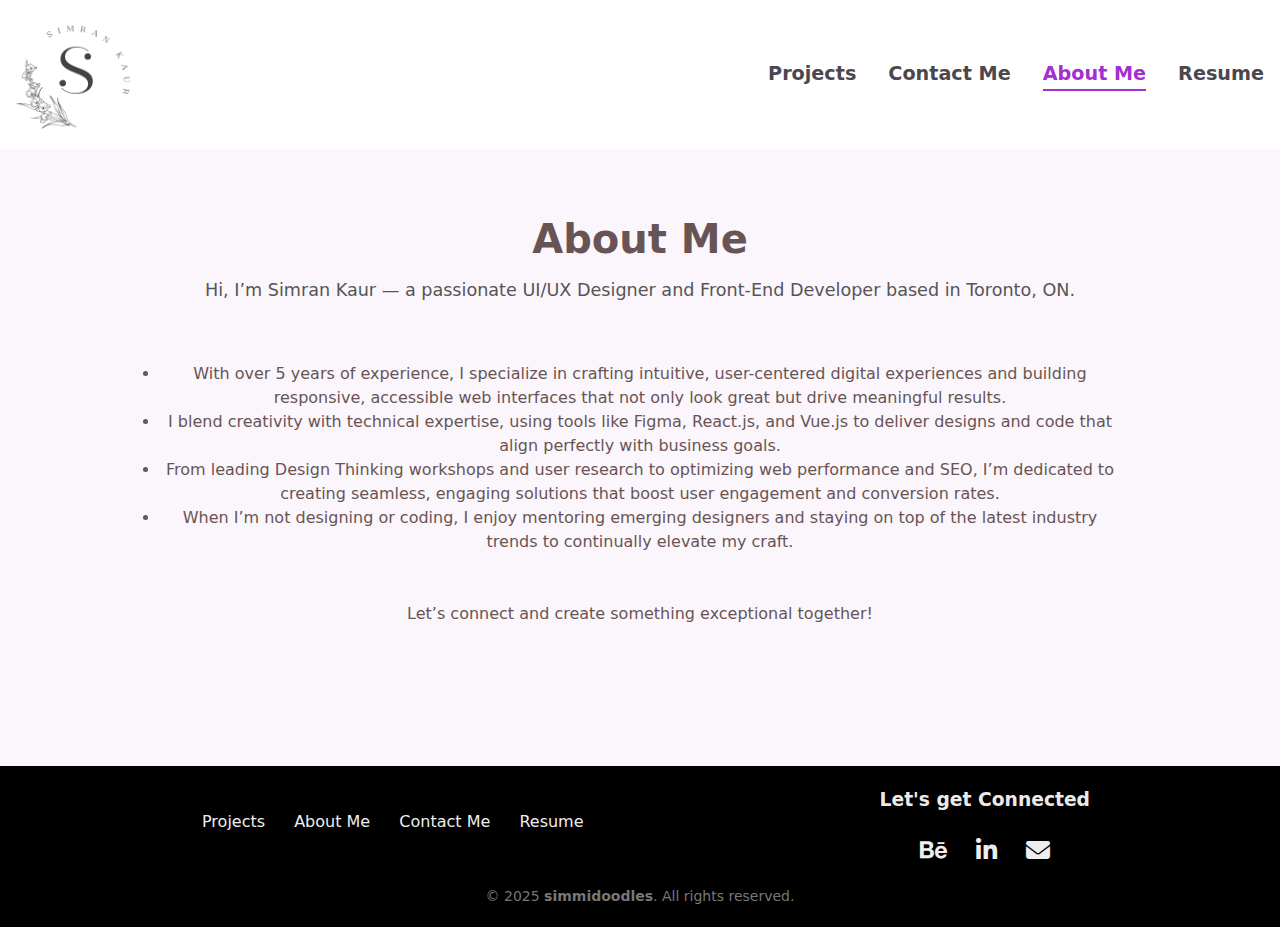
<file: aboutme.html>
<!DOCTYPE html>
<html lang="en">
<head>
  <meta charset="utf-8">
  <meta content="width=device-width, initial-scale=1.0" name="viewport">
  <title>simmidoodles</title>
  <meta name="description" content="">
  <meta name="keywords" content="">

  <!-- Favicons -->
  <link href="assets/img/favicon.svg" rel="icon">
  <link href="assets/img/apple-touch-icon.png" rel="apple-touch-icon">

  <!-- Fonts -->
  <link href="https://fonts.googleapis.com" rel="preconnect">
  <link href="https://fonts.gstatic.com" rel="preconnect" crossorigin>
  <link href="https://fonts.googleapis.com/css2?family=Open+Sans:ital,wght@0,300;0,400;0,500;0,600;0,700;0,800;1,300;1,400;1,500;1,600;1,700;1,800&family=Marcellus:wght@400&display=swap" rel="stylesheet">

<!-- Main CSS File -->
  <link href="styles.css" rel="stylesheet">
<link
  rel="stylesheet"
  href="https://cdnjs.cloudflare.com/ajax/libs/font-awesome/6.4.0/css/all.min.css"/>

  
    <!-- SVG Favicon -->
      <link rel="icon" href="logo.png" type="image/png">

</head>
<body>

  <nav>

    

  <!-- <div class="logo">Simran Kaur</div>  -->
  <a href="index.html">
    <img src="imgs/logo.png" alt="logo" width="120">
  </a>

  <button class="nav-toggle" aria-label="Toggle menu">☰</button>

  <ul class="nav-links">
    <li class="dropdown">
      <a href="index.html#project-cards-grid" class="dropdown-toggle" aria-haspopup="true" aria-expanded="false">
        Projects
      </a>
      <ul class="dropdown-content">
        <li><a href="#project1">AAA Enviromental Services.</a></li>
        <li><a href="#project2">BiteBook.</a></li>
        <li><a href="#project3">Chatham Towing.</a></li>
        <li><a href="#project4">Buyerfolio.</a></li>
        <li><a href="#project5">Clark Towing.</a></li>
        <li><a href="#project5">Logo Designs.</a></li>
      </ul>
    </li>
    <li><a href="contactme.html">Contact Me</a></li>
    <li><a href="aboutme.html" class="active">About Me</a></li>
    
    
    <li><a href="Resume-Simran Kaur.pdf" target="_blank">Resume</a></li>
  </ul>
</nav>
<main class="contact-section">
    <h1>About Me</h1>
    
    <p>Hi, I’m Simran Kaur — a passionate UI/UX Designer and Front-End Developer based in Toronto, ON. 
      <br><br><li>With over 5 years of experience, I specialize in crafting intuitive, user-centered digital experiences and building responsive, 
      accessible web interfaces that not only look great but drive meaningful results.</li>

     <li>I blend creativity with technical expertise, using tools like Figma, React.js, and Vue.js 
      to deliver designs and code that align perfectly with business goals. </li>

      <li>From leading Design Thinking workshops and user research to optimizing web performance and SEO, 
      I’m dedicated to creating seamless, engaging solutions that boost user engagement and conversion rates.</li>
     
      <li>When I’m not designing or coding, I enjoy mentoring emerging designers and staying on top of the latest industry trends to 
      continually elevate my craft. </li>
      <br> <br>Let’s connect and create something exceptional together!</p>
</main>

<br><br>
<!--Footer-->

<footer class="footer">
  <div class="footer-container">
    <div class="footer-links">
      <br> 
      <a href="index.html#projects">Projects</a>
      <a href="aboutme.html">About Me</a>
      <a href="#contact">Contact Me</a>
      <a href="Resume-Simran Kaur.pdf" target="_blank">Resume</a>
    </div>
    <div class="footer-social">
      <h3>Let's get Connected</h3>
      <br>
      <a href="https://www.behance.net/simrankaur92" target="_blank" aria-label="Behance">
        <i class="fab fa-behance"></i>
      </a>
      <a href="https://www.linkedin.com/in/simran-kaur04/" target="_blank" aria-label="LinkedIn">
        <i class="fab fa-linkedin-in"></i>
      </a>
      <a href="mailto:simranpreet094@gmail.com" aria-label="Email">
        <i class="fas fa-envelope"></i>
      </a>
    </div>
  </div>
  <p class="footer-copy">© 2025 <strong>simmidoodles</strong>. All rights reserved.</p>
</footer>


<!-- backToTop -->

    <button id="backToTop" title="Go to top">↑</button>

  <script src="script.js"></script>
</body>
</html>
</file>
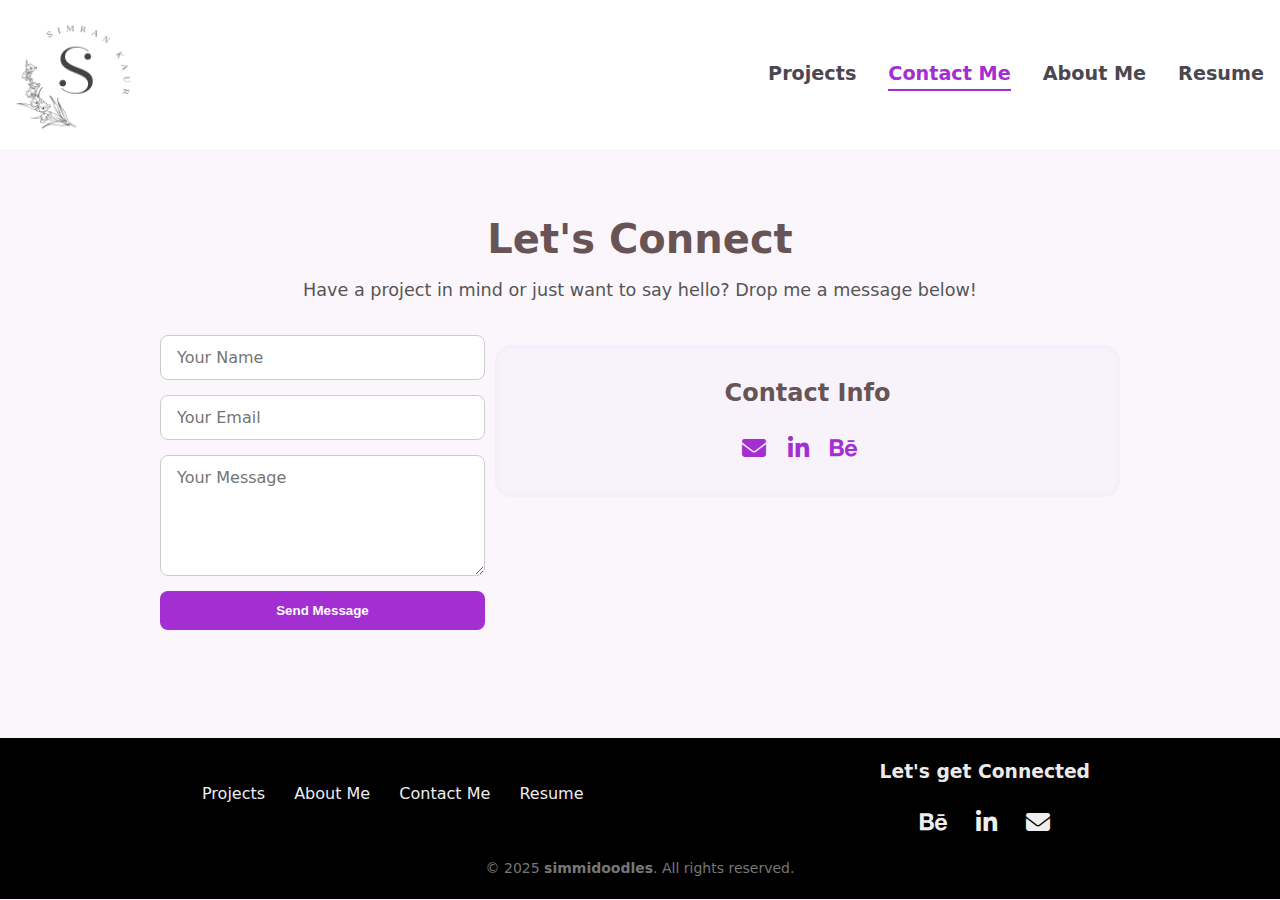
<file: contactme.html>
<!DOCTYPE html>
<html lang="en">
<head>
  <meta charset="utf-8">
  <meta content="width=device-width, initial-scale=1.0" name="viewport">
  <title>simmidoodles</title>
  <meta name="description" content="">
  <meta name="keywords" content="">

  <!-- Favicons -->
  <link href="assets/img/favicon.svg" rel="icon">
  <link href="assets/img/apple-touch-icon.png" rel="apple-touch-icon">

  <!-- Fonts -->
  <link href="https://fonts.googleapis.com" rel="preconnect">
  <link href="https://fonts.gstatic.com" rel="preconnect" crossorigin>
  <link href="https://fonts.googleapis.com/css2?family=Open+Sans:ital,wght@0,300;0,400;0,500;0,600;0,700;0,800;1,300;1,400;1,500;1,600;1,700;1,800&family=Marcellus:wght@400&display=swap" rel="stylesheet">

<!-- Main CSS File -->
  <link href="styles.css" rel="stylesheet">
<link
  rel="stylesheet"
  href="https://cdnjs.cloudflare.com/ajax/libs/font-awesome/6.4.0/css/all.min.css"/>

  
    <!-- SVG Favicon -->
      <link rel="icon" href="logo.png" type="image/png">

</head>
<body>

  <nav>

    

  <!-- <div class="logo">Simran Kaur</div>  -->
  <a href="index.html">
    <img src="imgs/logo.png" alt="logo" width="120">
  </a>

  <button class="nav-toggle" aria-label="Toggle menu">☰</button>

  <ul class="nav-links">
    <li class="dropdown">
      <a href="index.html#project-cards-grid" class="dropdown-toggle" aria-haspopup="true" aria-expanded="false">
        Projects
      </a>
      <ul class="dropdown-content">
        <li><a href="project-aaa.html">AAA Enviromental Services.</a></li>
        <li><a href="#project2">BiteBook.</a></li>
        <li><a href="#project3">Chatham Towing.</a></li>
        <li><a href="#project4">Buyerfolio.</a></li>
        <li><a href="#project5">Clark Towing.</a></li>
        <li><a href="#project5">Logo Designs.</a></li>
      </ul>
    </li>
    <li><a href="contactme.html" class="active">Contact Me</a></li>
    <li><a href="aboutme.html">About Me</a></li>
    
    <li><a href="Resume-Simran Kaur.pdf" target="_blank">Resume</a></li>
  </ul>
</nav>

  <main class="contact-section">
    <h1>Let's Connect</h1>
    <p>Have a project in mind or just want to say hello? Drop me a message below!</p>
   

    <div class="contact-container">
      <form class="contact-form" action="mailto:simranpreet094@gmail.com" method="POST" enctype="text/plain">
        <input type="text" name="name" placeholder="Your Name" required>
        <input type="email" name="email" placeholder="Your Email" required>
        <textarea name="message" rows="5" placeholder="Your Message" required></textarea>
        <button type="submit">Send Message</button>
      </form>


  <div class="contact-info-box">
  <h2>Contact Info</h2>

  <div class="social-icons">
    <a href="mailto:simranpreet094@gmail.com" aria-label="Email">
      <i class="fas fa-envelope"></i>
    </a>
    <a href="https://www.linkedin.com/in/simran-kaur04/" target="_blank" aria-label="LinkedIn">
      <i class="fab fa-linkedin-in"></i>
    </a>
    <a href="https://www.behance.net/simrankaur92" target="_blank" aria-label="Behance">
      <i class="fab fa-behance"></i>
    </a>
  </div>
</div>


    </div>
  </main>
<br><br>
  <!--Footer-->

<footer class="footer">
  <div class="footer-container">
    <div class="footer-links">
      <br> 
      <a href="projects.html">Projects</a>
      <a href="aboutme.html">About Me</a>
      <a href="contactme.html">Contact Me</a>
      <a href="Resume-Simran Kaur.pdf" target="_blank">Resume</a>
    </div>
    <div class="footer-social">
      <h3>Let's get Connected</h3>
      <br>
      <a href="https://www.behance.net/simrankaur92" target="_blank" aria-label="Behance">
        <i class="fab fa-behance"></i>
      </a>
      <a href="https://www.linkedin.com/in/simran-kaur04/" target="_blank" aria-label="LinkedIn">
        <i class="fab fa-linkedin-in"></i>
      </a>
      <a href="mailto:simranpreet094@gmail.com" aria-label="Email">
        <i class="fas fa-envelope"></i>
      </a>
    </div>
  </div>
  <p class="footer-copy">© 2025 <strong>simmidoodles</strong>. All rights reserved.</p>
</footer>


<!-- backToTop -->

    <button id="backToTop" title="Go to top">↑</button>

  <script src="script.js"></script>
</body>
</html>
</file>
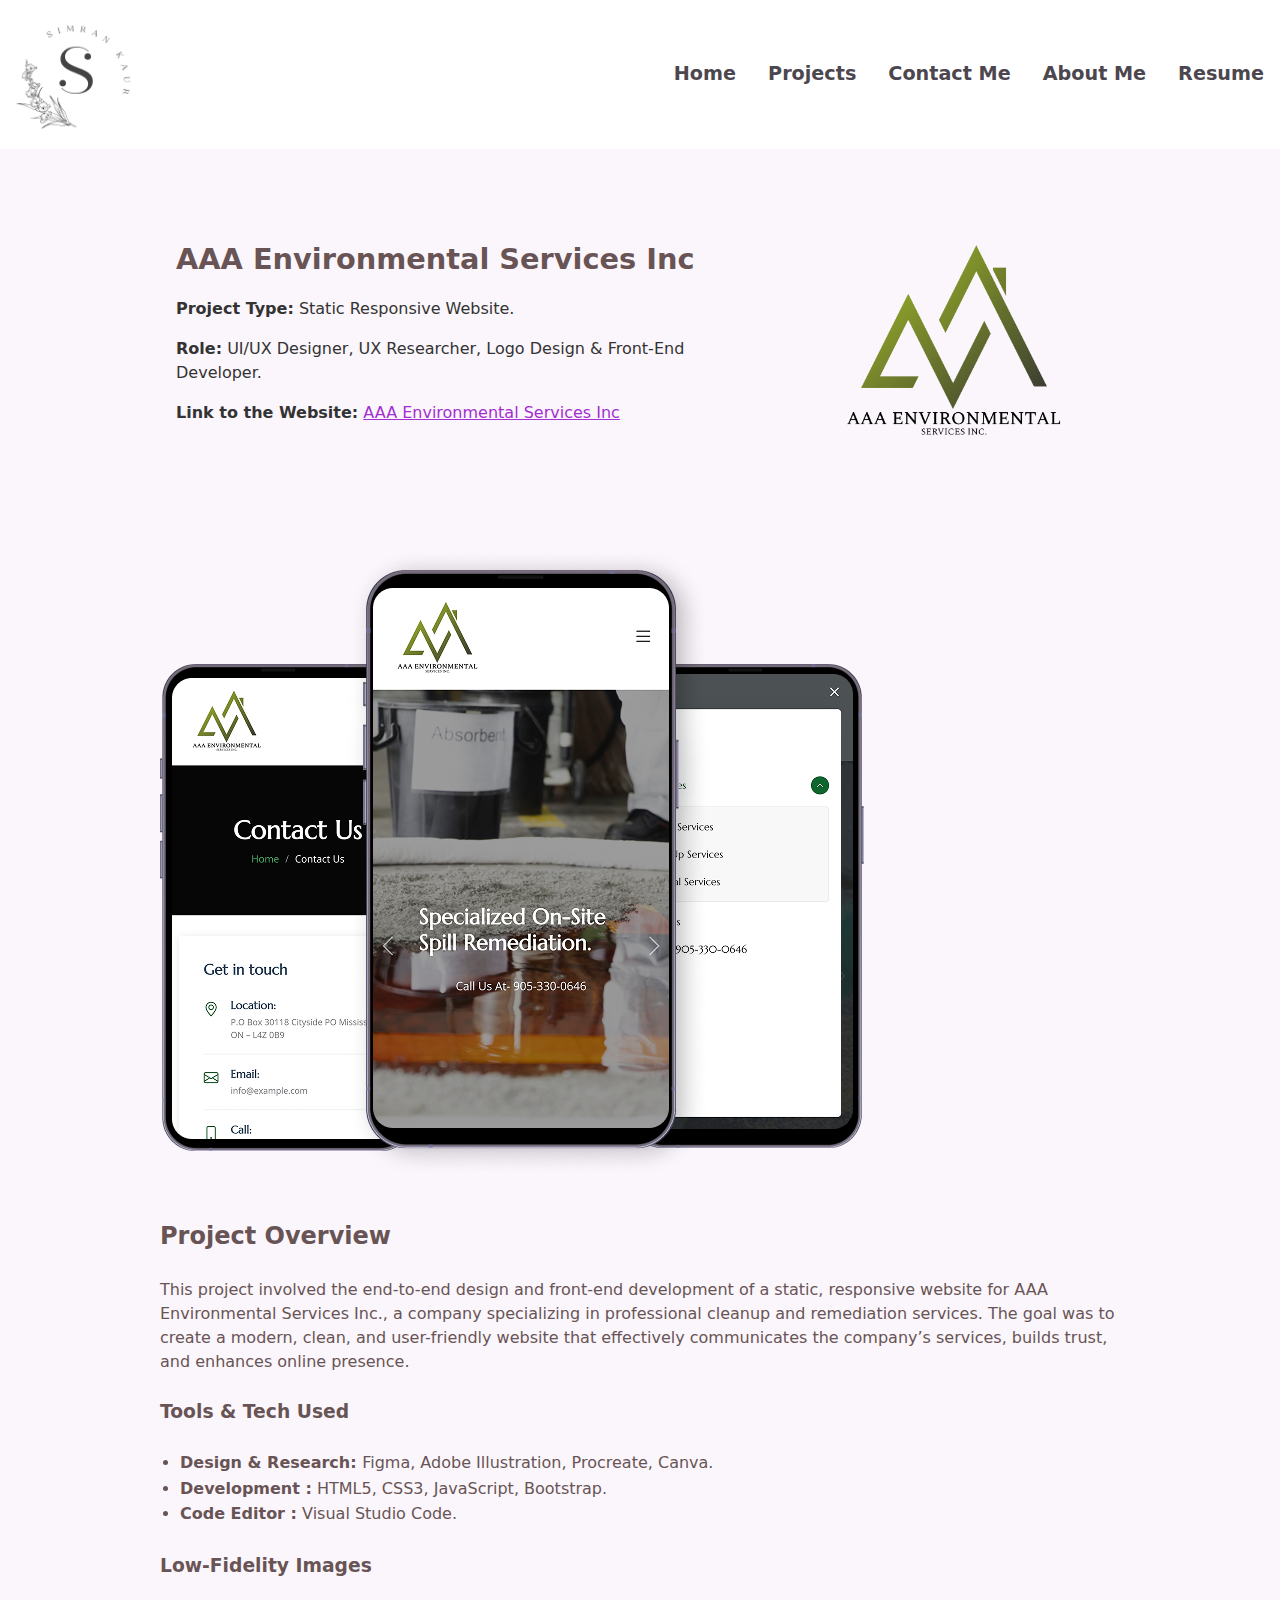
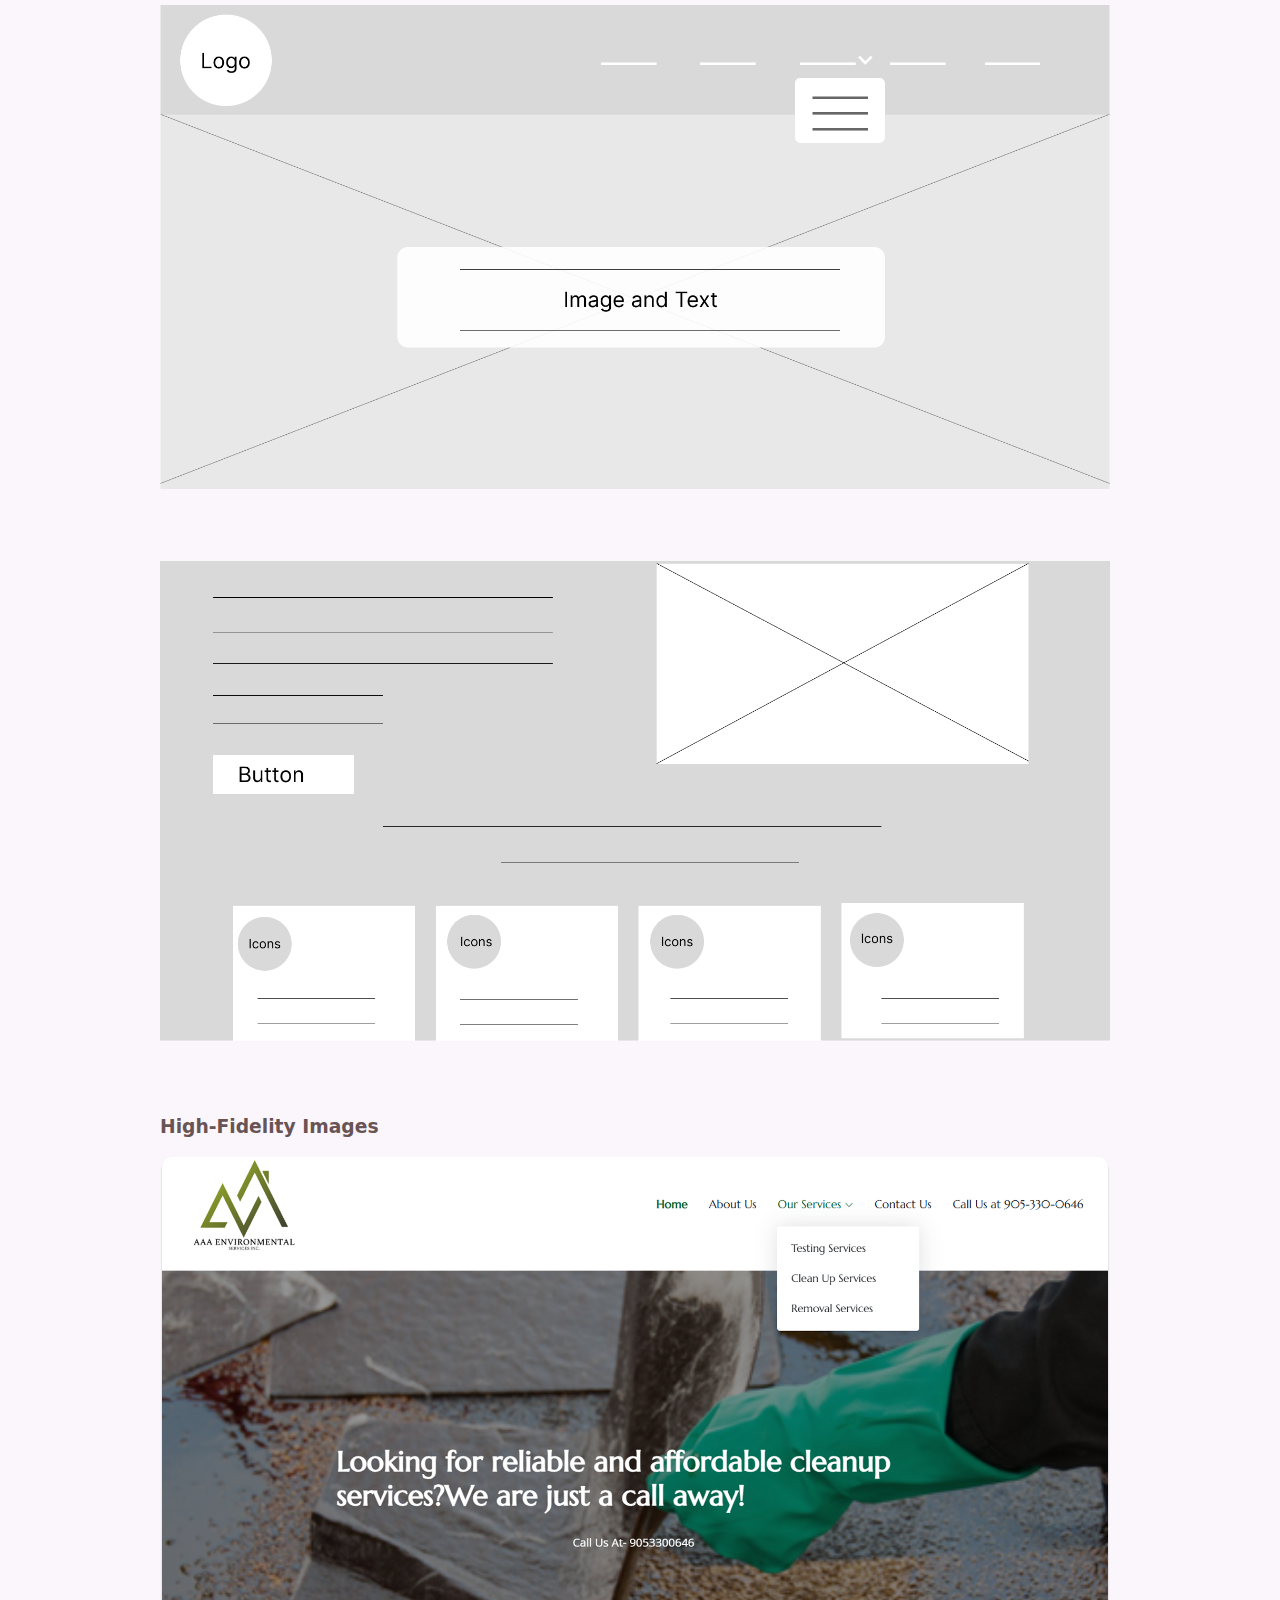
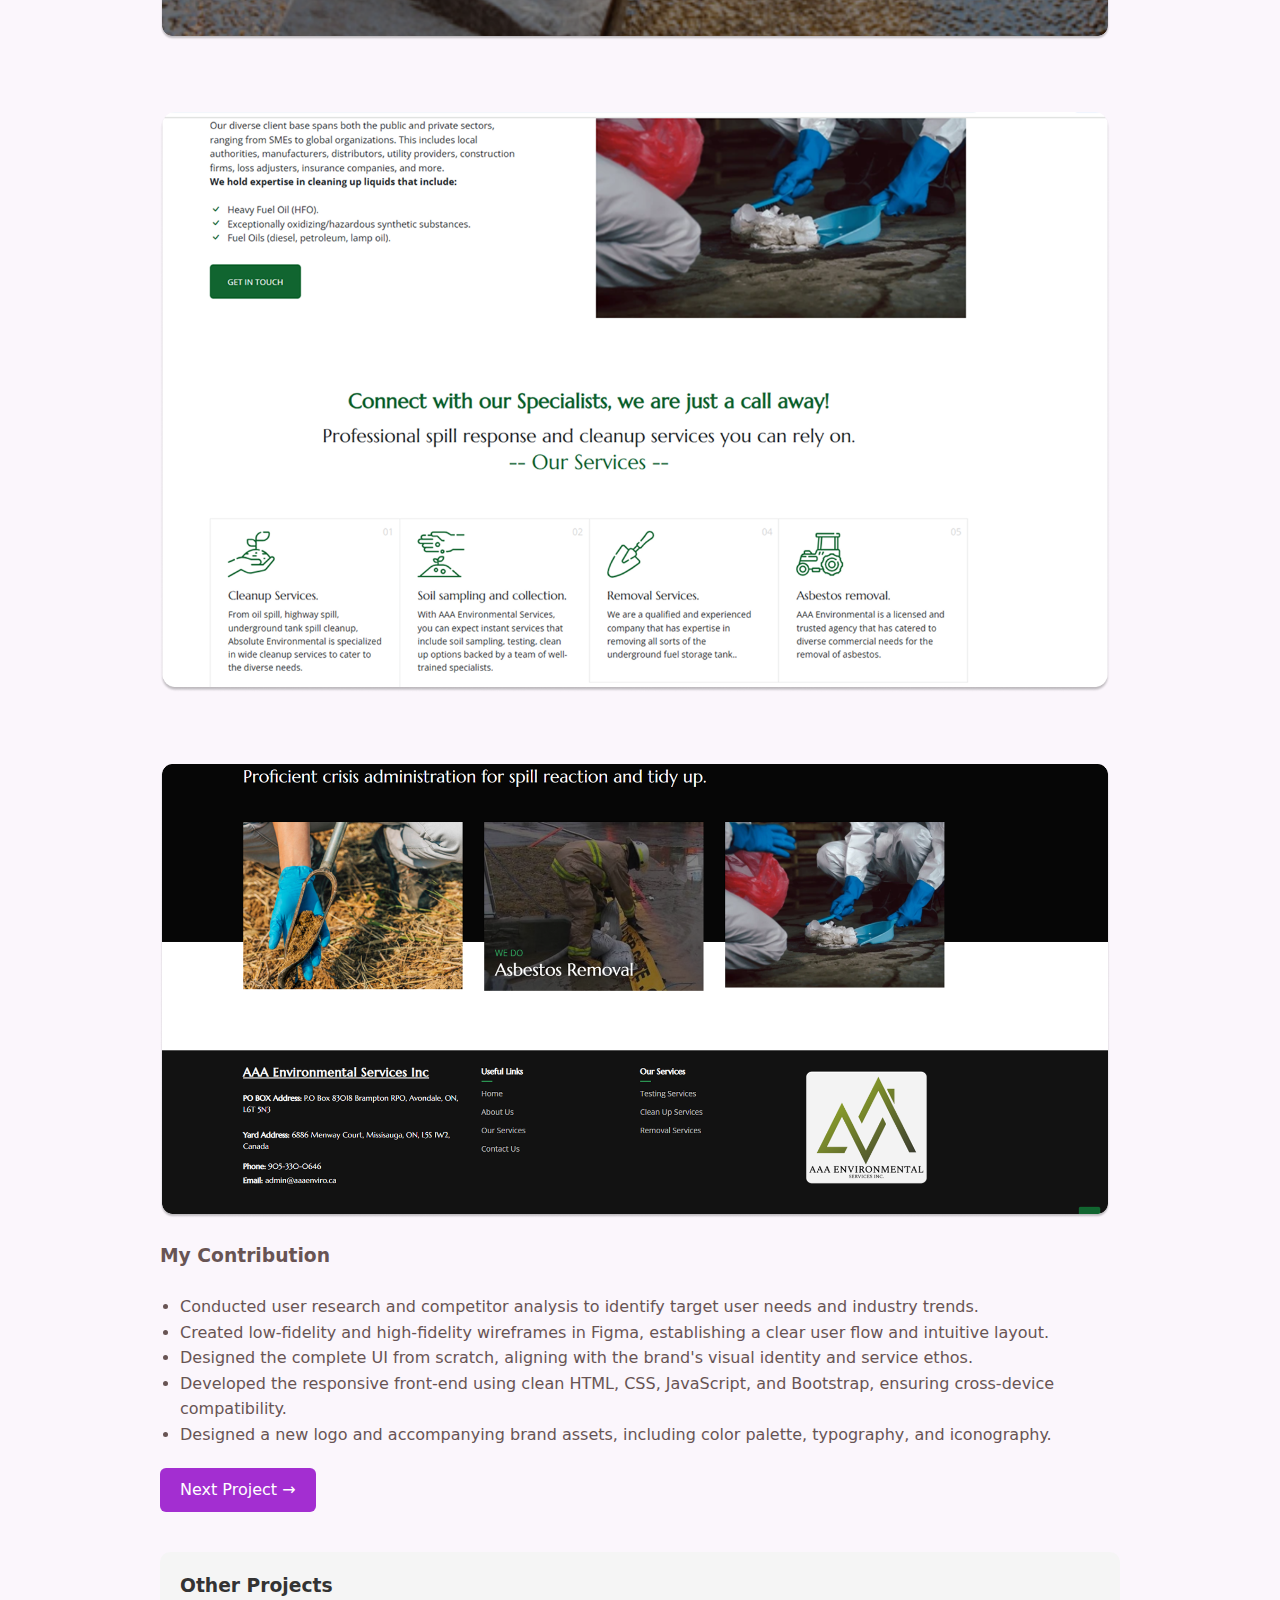
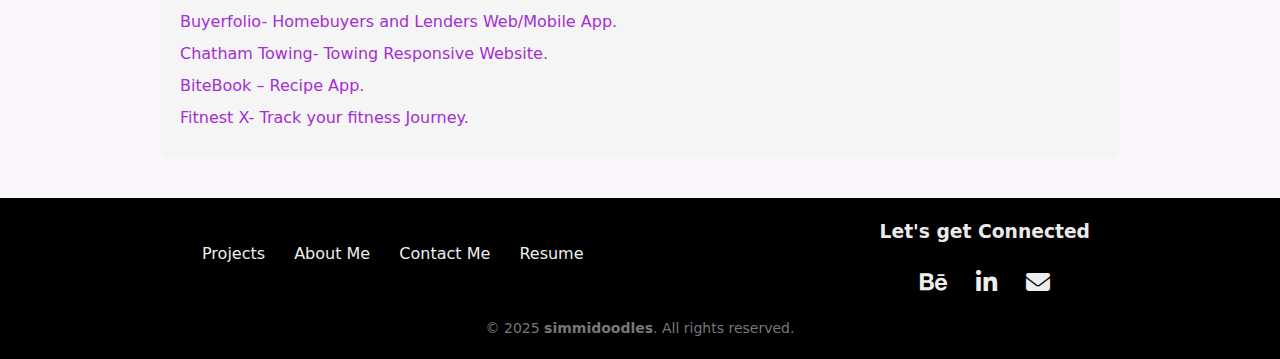
<file: project-aaa.html>
<!DOCTYPE html>
<html lang="en">
<head>
  <meta charset="utf-8">
  <meta content="width=device-width, initial-scale=1.0" name="viewport">
  <title>simmidoodles</title>
  <meta name="description" content="">
  <meta name="keywords" content="">

  <!-- Favicons -->
  <link href="assets/img/favicon.svg" rel="icon">
  <link href="assets/img/apple-touch-icon.png" rel="apple-touch-icon">

  <!-- Fonts -->
  <link href="https://fonts.googleapis.com" rel="preconnect">
  <link href="https://fonts.gstatic.com" rel="preconnect" crossorigin>
  <link href="https://fonts.googleapis.com/css2?family=Open+Sans:ital,wght@0,300;0,400;0,500;0,600;0,700;0,800;1,300;1,400;1,500;1,600;1,700;1,800&family=Marcellus:wght@400&display=swap" rel="stylesheet">

<!-- Main CSS File -->
  <link href="styles.css" rel="stylesheet">
<link
  rel="stylesheet"
  href="https://cdnjs.cloudflare.com/ajax/libs/font-awesome/6.4.0/css/all.min.css"/>

  
    <!-- SVG Favicon -->
      <link rel="icon" href="imgs/logo.png" type="image/png">

</head>
<body>

  <nav>
    <a href="index.html"><img src="imgs/logo.png" alt="Logo" width="120"></a>
    <ul class="nav-links">
      <li><a href="index.html">Home</a></li>
    <li class="dropdown">
      <a href="#projects" class="dropdown-toggle" aria-haspopup="true" aria-expanded="false" > Projects</a>
      <ul class="dropdown-content">
        <li><a href="project-aaa.html">AAA Enviromental Services.</a></li>
        <li><a href="project-buyerfolio.html">Buyerfolio.</a></li>
        <li><a href="project-chathamtowing.html">Chatham Towing.</a></li>
        <li><a href="project-bitebook.html">Bitebook.</a></li>
        <li><a href="#project5">Fitnest X.</a></li>
      </ul>
    </li>
    <li><a href="contactme.html">Contact Me</a></li>
    <li><a href="aboutme.html">About Me</a></li>
    
    <li><a href="Resume-Simran Kaur.pdf" target="_blank">Resume</a></li>
  </ul>
</nav>
  </nav>
  

  <main class="project-detail-page">
    <section class="project-detail">
  <div class="project-content">
    <div class="project-text">
      <h2>AAA Environmental Services Inc</h2>
      <p><strong>Project Type:</strong> Static Responsive Website.</p>
      <p><strong>Role:</strong> UI/UX Designer, UX Researcher, Logo Design & Front-End Developer.</p>
      <p><strong>Link to the Website:</strong>
        <a href="https://itutfs.github.io/aaaenviromentalservicesinc/" target="_blank">AAA Environmental Services Inc</a>
      </p>
    </div>
    <div class="project-logo">
      <img src="imgs/aaa logo.png" alt="AAA Logo" />
    </div>
  </div>
</section>

      <section class="project-gallery">
        <img src="imgs/aaa mobile mockup2.png" align="center" alt="AAA Screenshot 1">
    
      </section>
    
      <section class="project-description">
      <h2>Project Overview</h2> <br>
      <p>This project involved the end-to-end design and front-end development of a static, responsive website for AAA Environmental Services Inc., a company specializing in professional cleanup and remediation services. 
        The goal was to create a modern, clean, and user-friendly website that effectively communicates the company’s services, builds trust, and enhances online presence.</p>
<br>
      <h3>Tools & Tech Used</h3><br>
      <ul>
        <li><strong>Design & Research: </strong> Figma, Adobe Illustration, Procreate, Canva.</li>
        <li><strong>Development :</strong> HTML5, CSS3, JavaScript, Bootstrap.</li>
        <li><strong>Code Editor :</strong> Visual Studio Code.</li><br>
      </ul>
      
      <h3>Low-Fidelity Images</h3><br>

      <img src="imgs/aaa lofi.png" align="center" width="950px" alt="AAA Screenshot 1"> <br><br><br>
        <img src="imgs/aaa lofi2.png" align="center" width="950px" alt="AAA Screenshot 1"> <br><br><br>

      <h3>High-Fidelity Images</h3>
       <section class="project-gallery">
        <img src="imgs/aaaenviro.png" align="center" width="950px" alt="AAA Screenshot 1"><br><br><br>
        <img src="imgs/aaaenviro2.png" align="center" width="950px" alt="AAA Screenshot 2"><br><br><br>
        <img src="imgs/aaaenviro3.png" align="center" width="950px" alt="AAA Screenshot 3">
    
      </section> <br>
   
      <h3>My Contribution</h3><br>
      <ul>
        <li>Conducted user research and competitor analysis to identify target user needs and industry trends.</li>
        <li>Created low-fidelity and high-fidelity wireframes in Figma, establishing a clear user flow and intuitive layout.</li>
        <li>Designed the complete UI from scratch, aligning with the brand's visual identity and service ethos.</li>
        <li>Developed the responsive front-end using clean HTML, CSS, JavaScript, and Bootstrap, ensuring cross-device compatibility.</li>
        <li>Designed a new logo and accompanying brand assets, including color palette, typography, and iconography.</li>
      </ul>

      <a href="project-buyerfolio.html" class="next-project-btn">Next Project →</a>
    </section>

    <aside class="project-overview">
      <h3>Other Projects</h3>
      <ul class="other-projects">
        
         <li><a href="project-buyerfolio.html">Buyerfolio- Homebuyers and Lenders Web/Mobile App.</a></li>
         <li><a href="project-chathamtowing.html">Chatham Towing- Towing Responsive Website.</a></li>
        <li><a href="project-bitebook.html">BiteBook – Recipe App.</a></li>
        <li><a href="project-fitnestx.html">Fitnest X- Track your fitness Journey.</a></li> 
        
      </ul>
    </aside>
  </main>

<!--Footer-->

<footer class="footer">
  <div class="footer-container">
    <div class="footer-links">
      <br> 
      <a href="#projects">Projects</a>
      <a href="#about">About Me</a>
      <a href="#contact">Contact Me</a>
      <a href="Resume-Simran Kaur.pdf" target="_blank">Resume</a>
    </div>
    <div class="footer-social">
      <h3>Let's get Connected</h3>
      <br>
      <a href="https://www.behance.net/simrankaur92" target="_blank" aria-label="Behance">
        <i class="fab fa-behance"></i>
      </a>
      <a href="https://www.linkedin.com/in/simran-kaur04/" target="_blank" aria-label="LinkedIn">
        <i class="fab fa-linkedin-in"></i>
      </a>
      <a href="mailto:simranpreet094@gmail.com" aria-label="Email">
        <i class="fas fa-envelope"></i>
      </a>
    </div>
  </div>
  <p class="footer-copy">© 2025 <strong>simmidoodles</strong>. All rights reserved.</p>
</footer>


<!-- backToTop -->

    <button id="backToTop" title="Go to top">↑</button>

  <script src="script.js"></script>
</body>
</html>

</body>
</html>
</file>
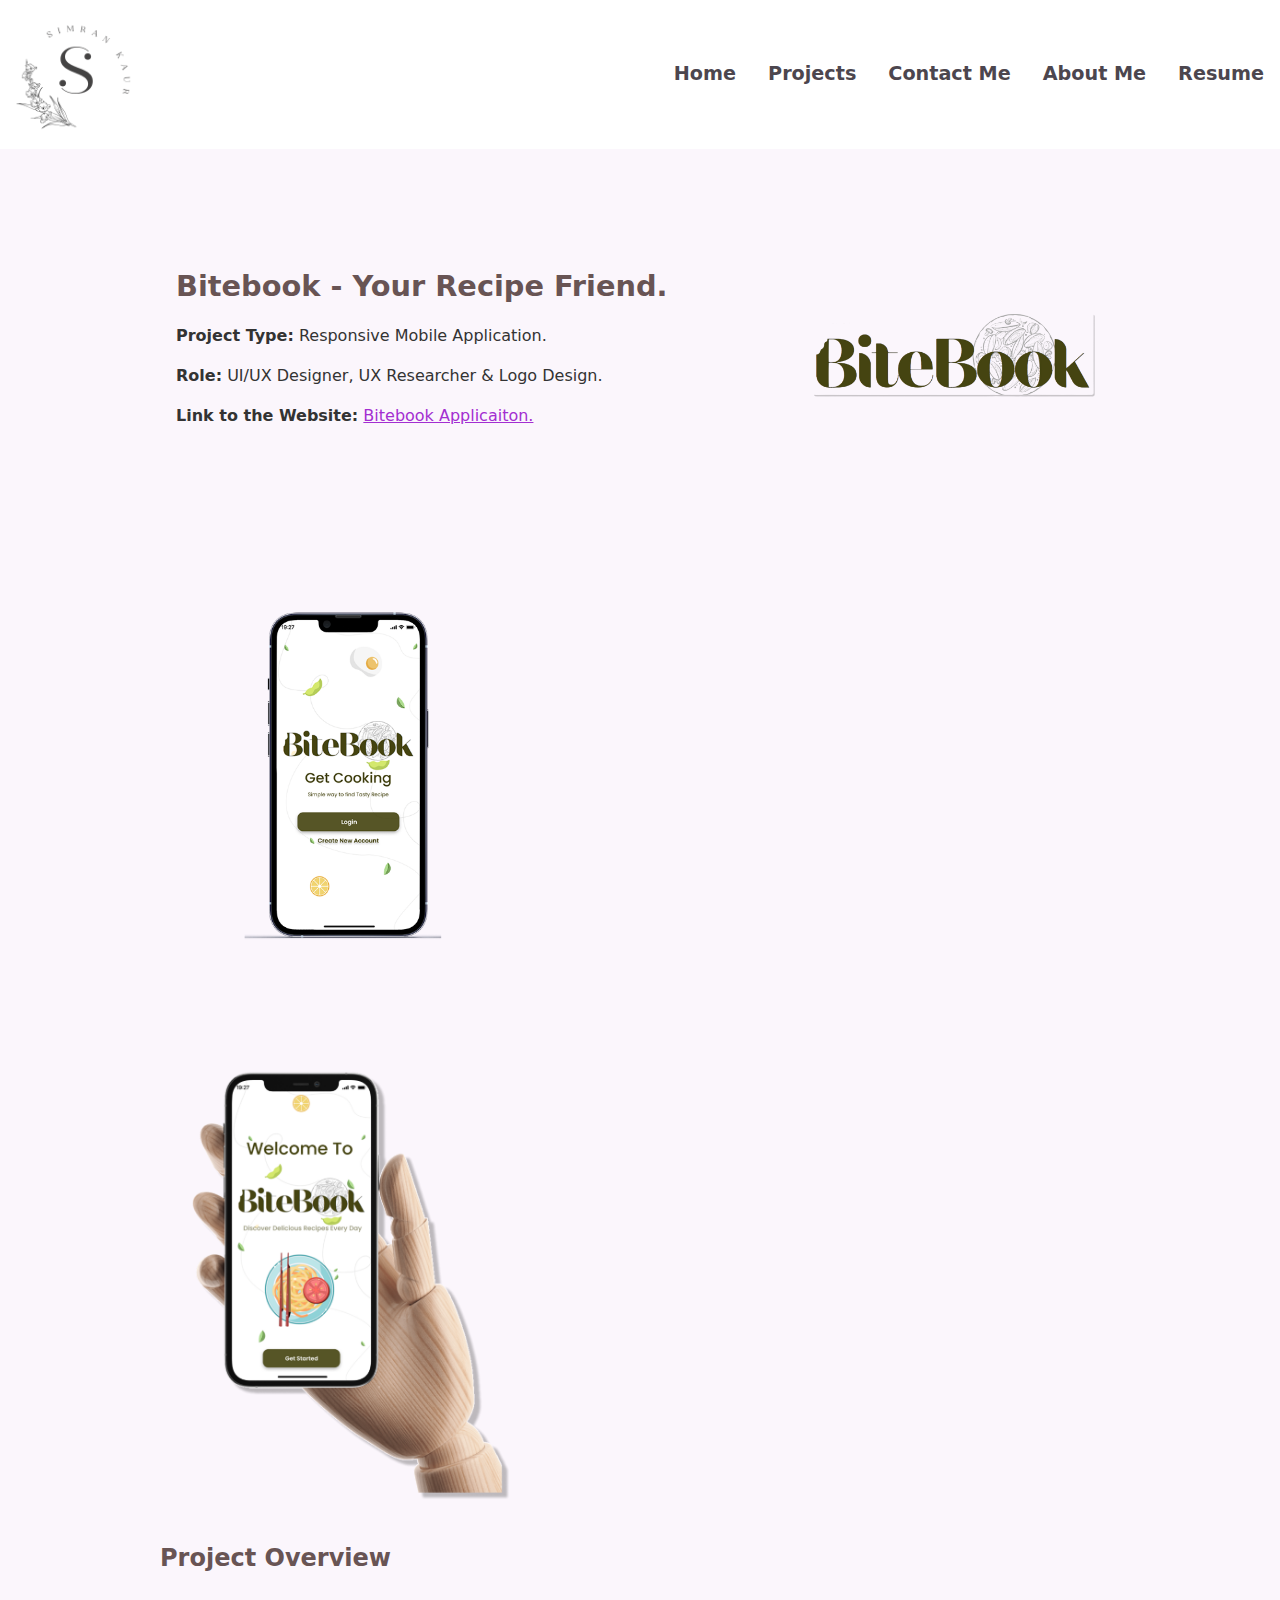
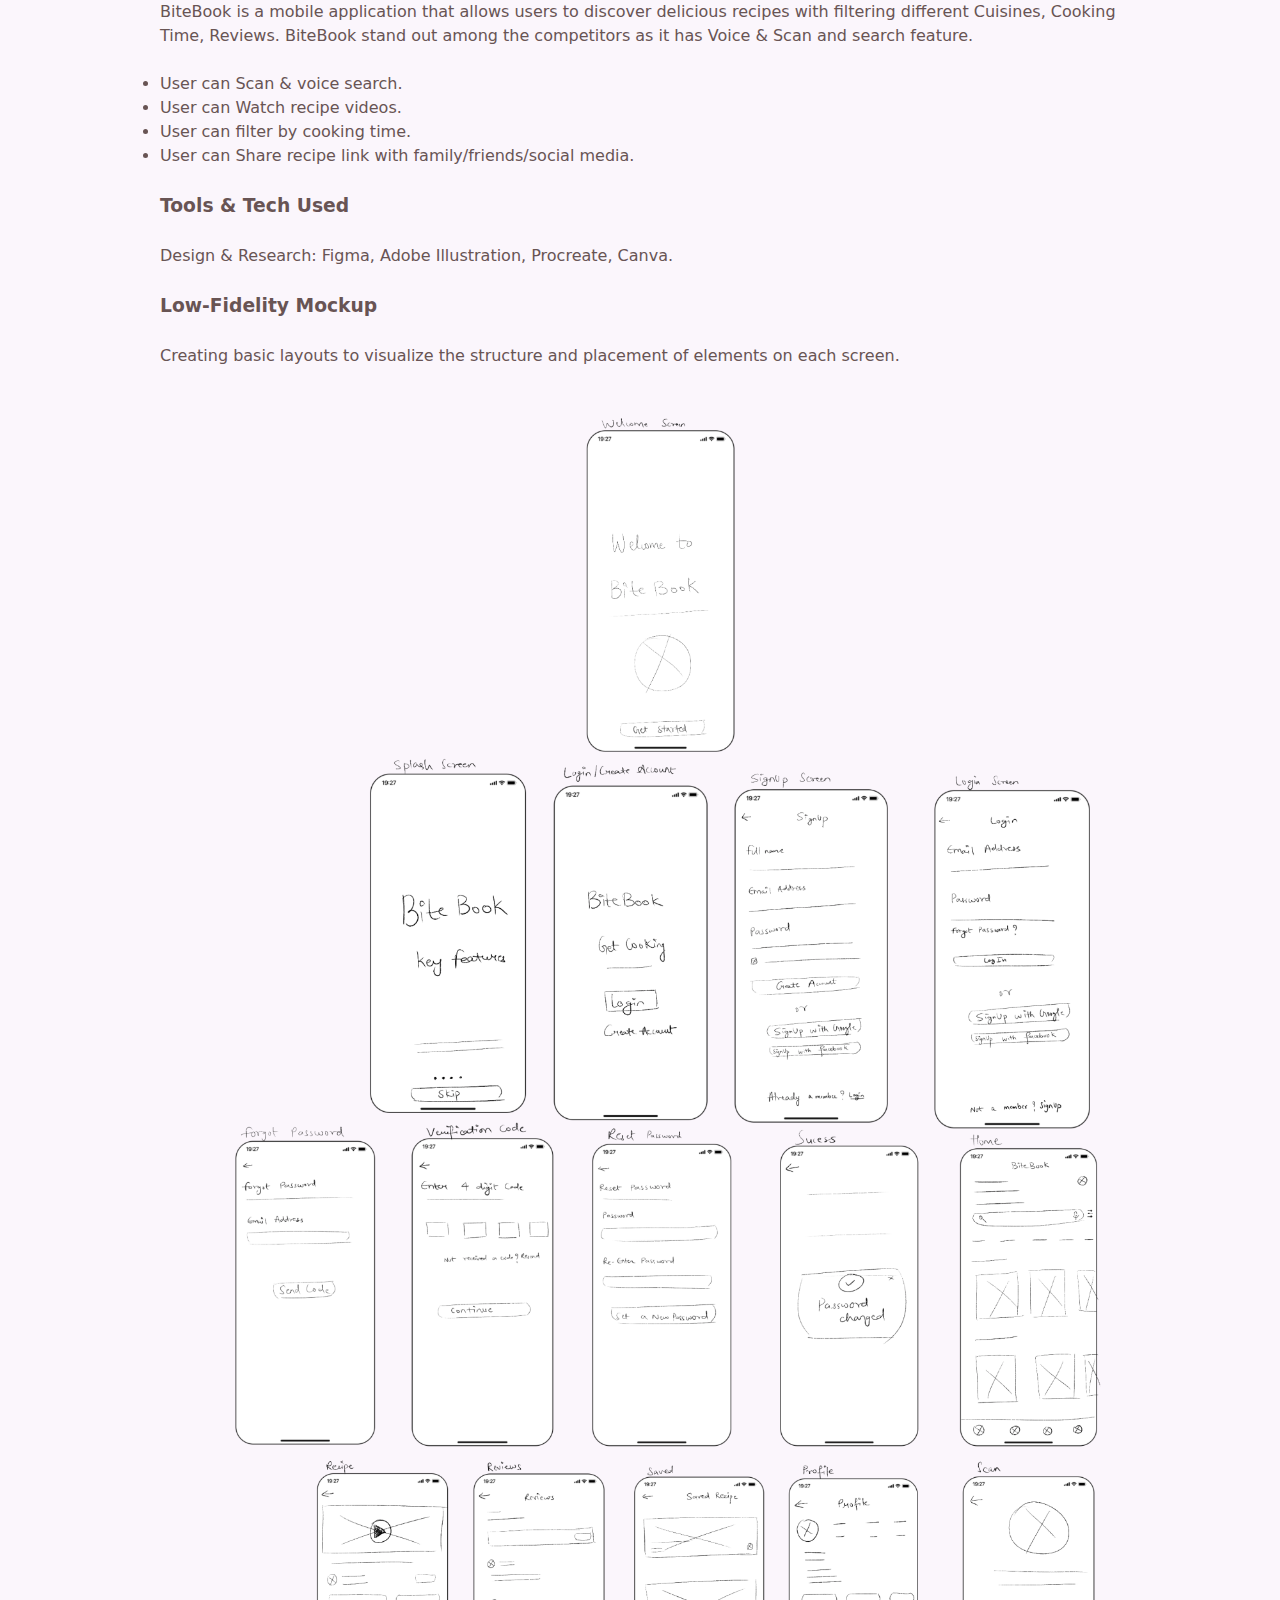
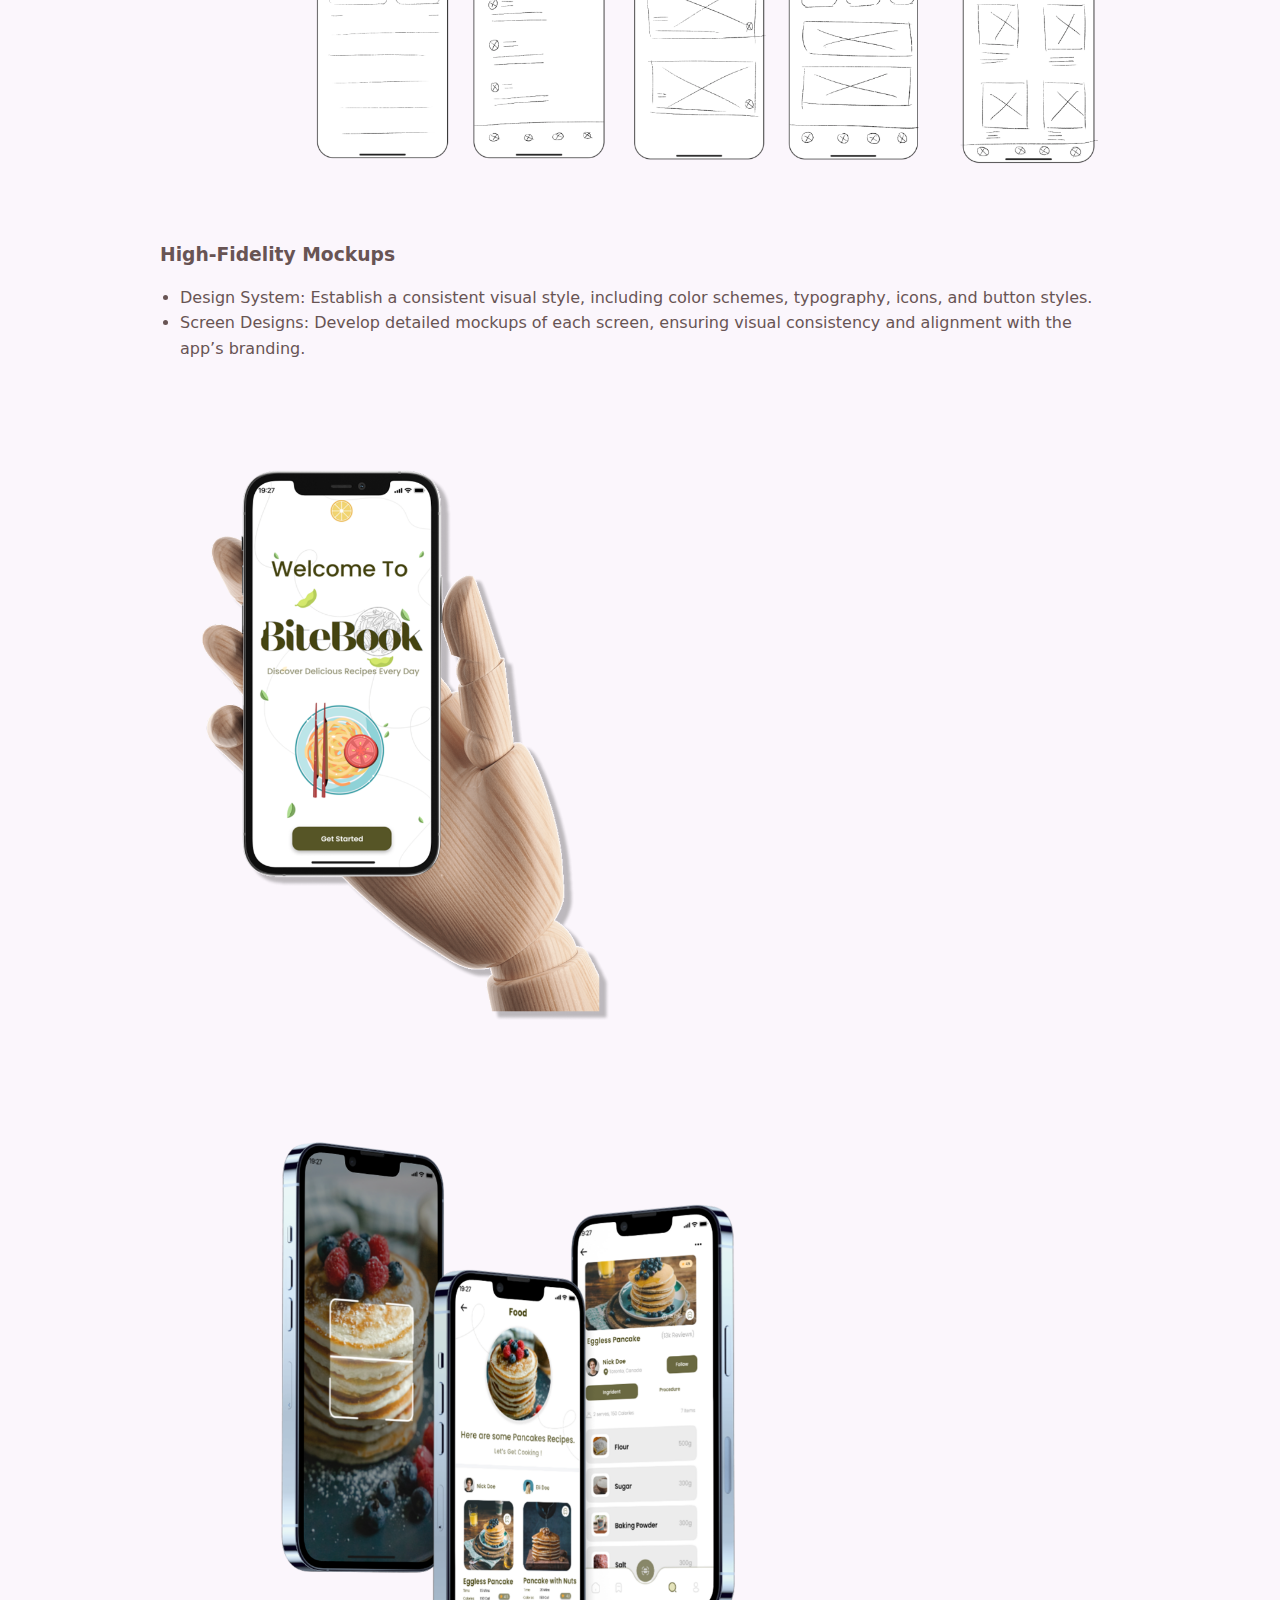
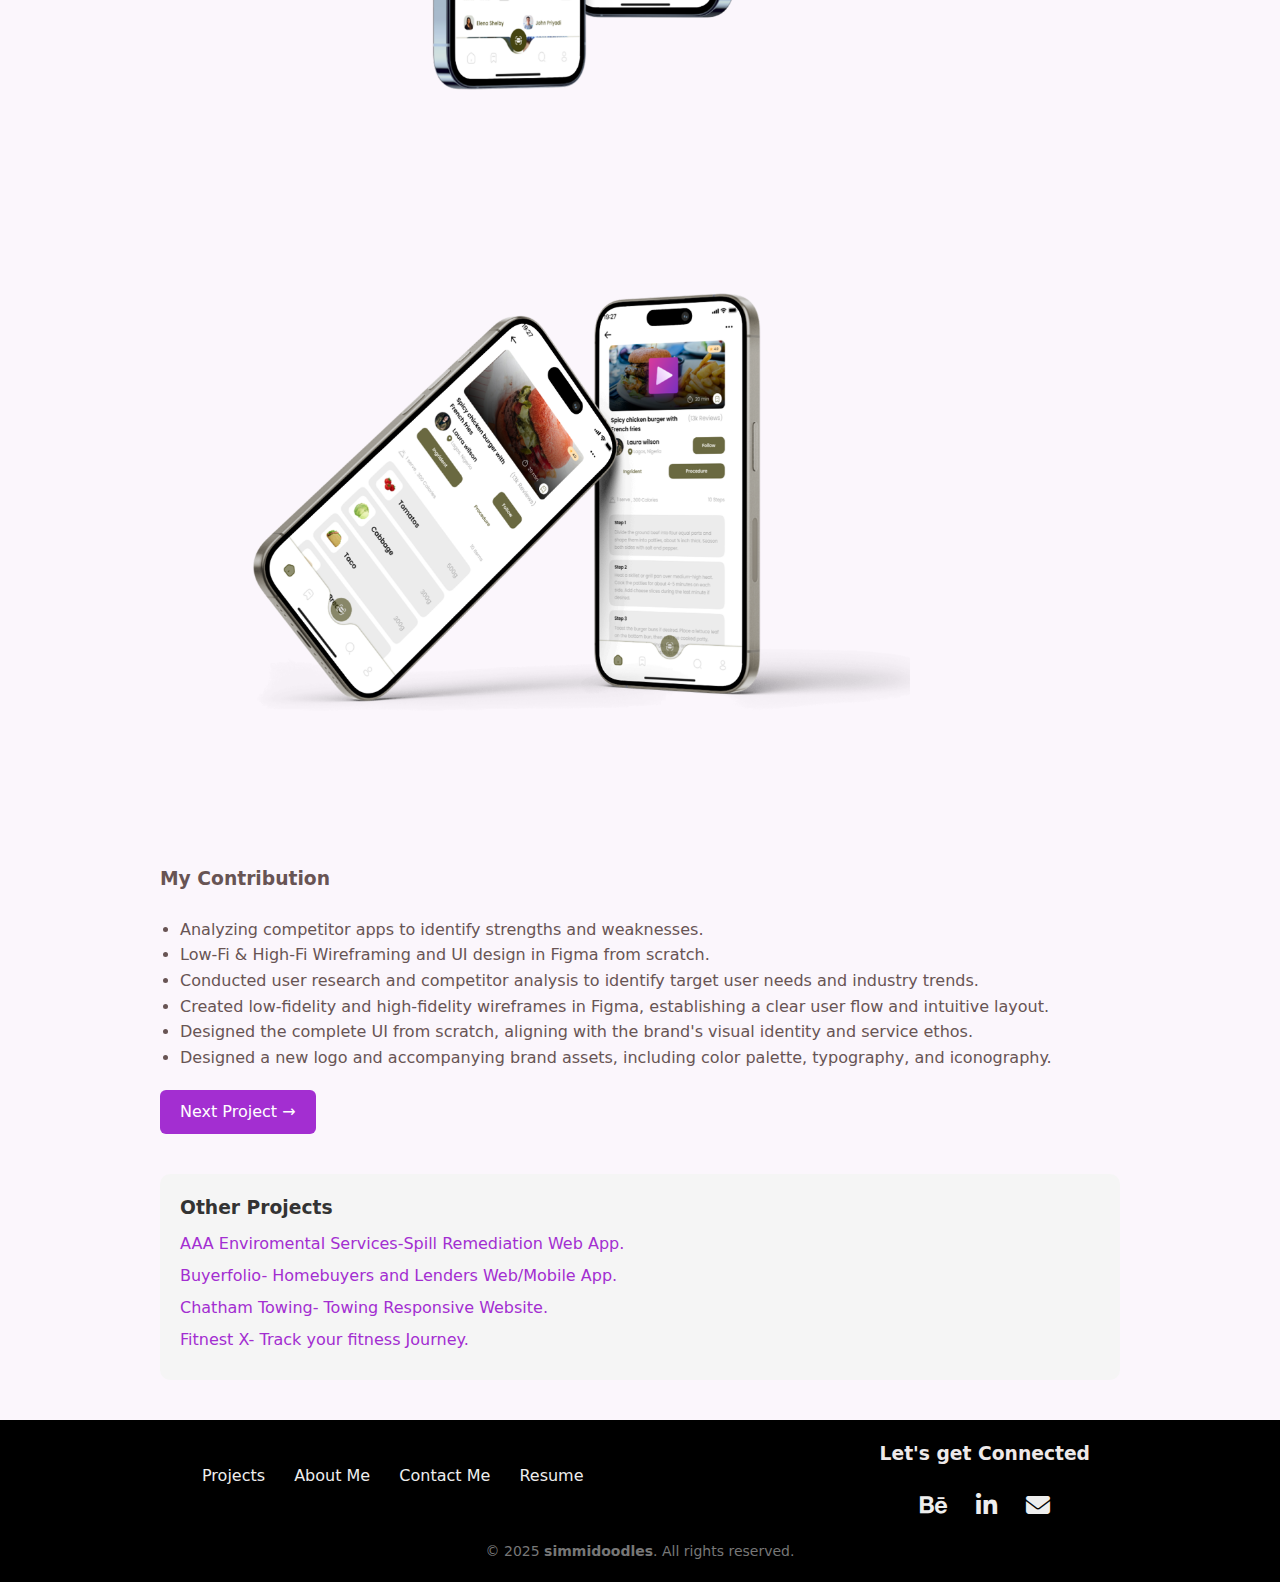
<file: project-bitebook.html>
<!DOCTYPE html>
<html lang="en">
<head>
  <meta charset="utf-8">
  <meta content="width=device-width, initial-scale=1.0" name="viewport">
  <title>simmidoodles</title>
  <meta name="description" content="">
  <meta name="keywords" content="">

  <!-- Favicons -->
  <link href="assets/img/favicon.svg" rel="icon">
  <link href="assets/img/apple-touch-icon.png" rel="apple-touch-icon">

  <!-- Fonts -->
  <link href="https://fonts.googleapis.com" rel="preconnect">
  <link href="https://fonts.gstatic.com" rel="preconnect" crossorigin>
  <link href="https://fonts.googleapis.com/css2?family=Open+Sans:ital,wght@0,300;0,400;0,500;0,600;0,700;0,800;1,300;1,400;1,500;1,600;1,700;1,800&family=Marcellus:wght@400&display=swap" rel="stylesheet">

<!-- Main CSS File -->
  <link href="styles.css" rel="stylesheet">
<link
  rel="stylesheet"
  href="https://cdnjs.cloudflare.com/ajax/libs/font-awesome/6.4.0/css/all.min.css"/>

  
    <!-- SVG Favicon -->
      <link rel="icon" href="imgs/logo.png" type="image/png">

</head>
<body>

  <nav>
    <a href="index.html"><img src="imgs/logo.png" alt="Logo" width="120"></a>
    <ul class="nav-links">
      <li><a href="index.html">Home</a></li>
    <li class="dropdown">
      <a href="#projects" class="dropdown-toggle" aria-haspopup="true" aria-expanded="false" > Projects</a>
      <ul class="dropdown-content">
        <li><a href="project-aaa.html">AAA Enviromental Services.</a></li>
        <li><a href="project-buyerfolio.html">Buyerfolio.</a></li>
        <li><a href="project-chathamtowing.html">Chatham Towing.</a></li>
        <li><a href="project-bitebook.html">Bitebook.</a></li>
        <li><a href="#project5">Fitnest X.</a></li>
      </ul>
    </li>
    <li><a href="contactme.html">Contact Me</a></li>
    <li><a href="aboutme.html">About Me</a></li>
    
    <li><a href="Resume-Simran Kaur.pdf" target="_blank">Resume</a></li>
  </ul>
</nav>
  </nav>

  <main class="project-detail-page">
    <section class="project-detail">
  <div class="project-content">
    <div class="project-text">
      <h2>Bitebook - Your Recipe Friend.</h2>
      <p><strong>Project Type:</strong> Responsive Mobile Application.</p>
      <p><strong>Role:</strong> UI/UX Designer, UX Researcher & Logo Design. </p>
      <p><strong>Link to the Website:</strong>
        <a href="https://www.figma.com/proto/tQ76WOcmy1Lw4CWMr8LEph/BiteBook-UI-UX-design?node-id=64-14965&t=P2w5d2liZ3siJbss-1&scaling=min-zoom&content-scaling=fixed&page-id=0%3A1&starting-point-node-id=64%3A14965&show-proto-sidebar=1" target="_blank" target="_blank">
            Bitebook Applicaiton.</a>
      </p>
    </div>
    <div class="project-logo">
      <img src="imgs/bitebook logo.png" alt="AAA Logo" width="350px" />
    </div>
  </div>
</section>

<section class="project-gallery">
        <img src="imgs/bb4.png" align="center" width="350px" alt="AAA Screenshot 1"> <img src="imgs/bb2.png" align="center" width="350px" alt="AAA Screenshot 1">
    
      </section>
    
      <section class="project-description">
        
      <h2>Project Overview</h2> <br>
      <p>BiteBook is a mobile application that allows users to discover delicious recipes with filtering different Cuisines, Cooking Time, Reviews.
            BiteBook stand out among the competitors as it has Voice & Scan and search feature.</p><br>
            <p>
                <li>User can Scan & voice search.</li>
                <li>User can Watch recipe videos.</li>
                <li>User can filter by cooking time.</li>
                <li>User can Share recipe link with family/friends/social media.</li>
            </p> <br>
             
      <h3>Tools & Tech Used</h3><br>
     
        Design & Research: Figma, Adobe Illustration, Procreate, Canva. <br><br>
   
      
      <h3>Low-Fidelity Mockup</h3><br>
      <p>Creating basic layouts to visualize the structure and placement of elements on each screen.</p><br><br>

      <img src="imgs/Low Fi Wireframe BB.png" align="center" width="950px" alt="AAA Screenshot 1"> <br><br><br>

      <h3>High-Fidelity Mockups</h3>
       <section class="project-gallery">

        <p> 
            <ul>
            <li>Design System: Establish a consistent visual style, including color schemes, typography, icons, and button styles.</li>
            <li>Screen Designs: Develop detailed mockups of each screen, ensuring visual consistency and alignment with the app’s branding.</li>
            </ul>
        </p>
        <img src="imgs/bb2.png" align="center" width="450px" alt="AAA Screenshot 2"><br><br><br>
        <img src="imgs/bb1.png" align="center" width="650px" alt="AAA Screenshot 1"><br><br><br>
        <img src="imgs/bb3.png" align="center" width="750px" alt="AAA Screenshot 2"><br><br><br>
    
      </section> <br>
   
      <h3>My Contribution</h3><br>
      <ul>
        <li>Analyzing competitor apps to identify strengths and weaknesses.</li>
        <li>Low-Fi & High-Fi Wireframing and UI design in Figma from scratch.</li>
        <li>Conducted user research and competitor analysis to identify target user needs and industry trends.</li>
        <li>Created low-fidelity and high-fidelity wireframes in Figma, establishing a clear user flow and intuitive layout.</li>
        <li>Designed the complete UI from scratch, aligning with the brand's visual identity and service ethos.</li>
        <li>Designed a new logo and accompanying brand assets, including color palette, typography, and iconography.</li>
      </ul>

      <a href="project-aaa.html" class="next-project-btn">Next Project →</a>
    </section>

    <aside class="project-overview">
      <h3>Other Projects</h3>
      <ul class="other-projects">
        
        <li><a href="project-aaa.html">AAA Enviromental Services-Spill Remediation Web App.</a></li>
         <li><a href="project-buyerfolio.html">Buyerfolio- Homebuyers and Lenders Web/Mobile App.</a></li>
         <li><a href="project-chathamtowing.html">Chatham Towing- Towing Responsive Website.</a></li>
        <li><a href="project-fitnestx.html">Fitnest X- Track your fitness Journey.</a></li> 
        
      </ul>
    </aside>
  </main>

<!--Footer-->

<footer class="footer">
  <div class="footer-container">
    <div class="footer-links">
      <br> 
      <a href="#projects">Projects</a>
      <a href="#about">About Me</a>
      <a href="#contact">Contact Me</a>
      <a href="Resume-Simran Kaur.pdf" target="_blank">Resume</a>
    </div>
    <div class="footer-social">
      <h3>Let's get Connected</h3>
      <br>
      <a href="https://www.behance.net/simrankaur92" target="_blank" aria-label="Behance">
        <i class="fab fa-behance"></i>
      </a>
      <a href="https://www.linkedin.com/in/simran-kaur04/" target="_blank" aria-label="LinkedIn">
        <i class="fab fa-linkedin-in"></i>
      </a>
      <a href="mailto:simranpreet094@gmail.com" aria-label="Email">
        <i class="fas fa-envelope"></i>
      </a>
    </div>
  </div>
  <p class="footer-copy">© 2025 <strong>simmidoodles</strong>. All rights reserved.</p>
</footer>


<!-- backToTop -->

    <button id="backToTop" title="Go to top">↑</button>

  <script src="script.js"></script>
</body>
</html>

</body>
</html>
</file>
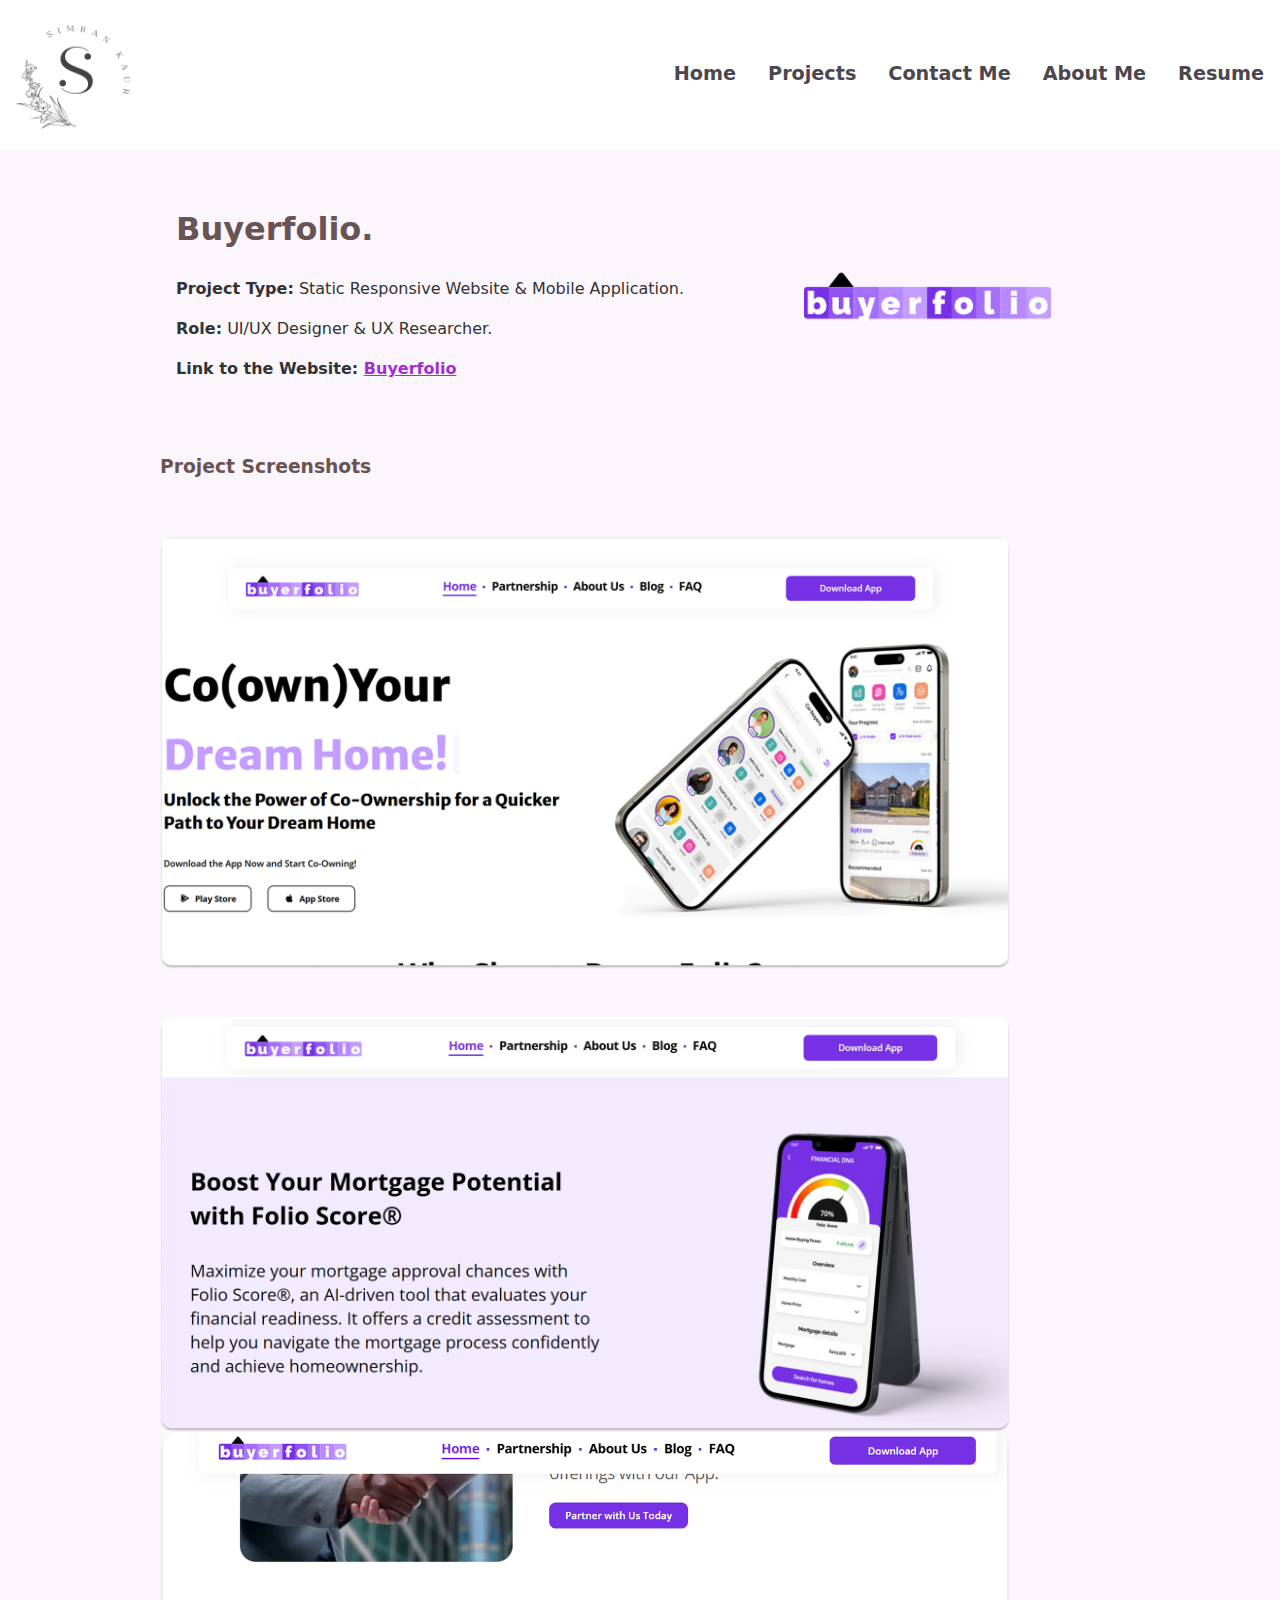
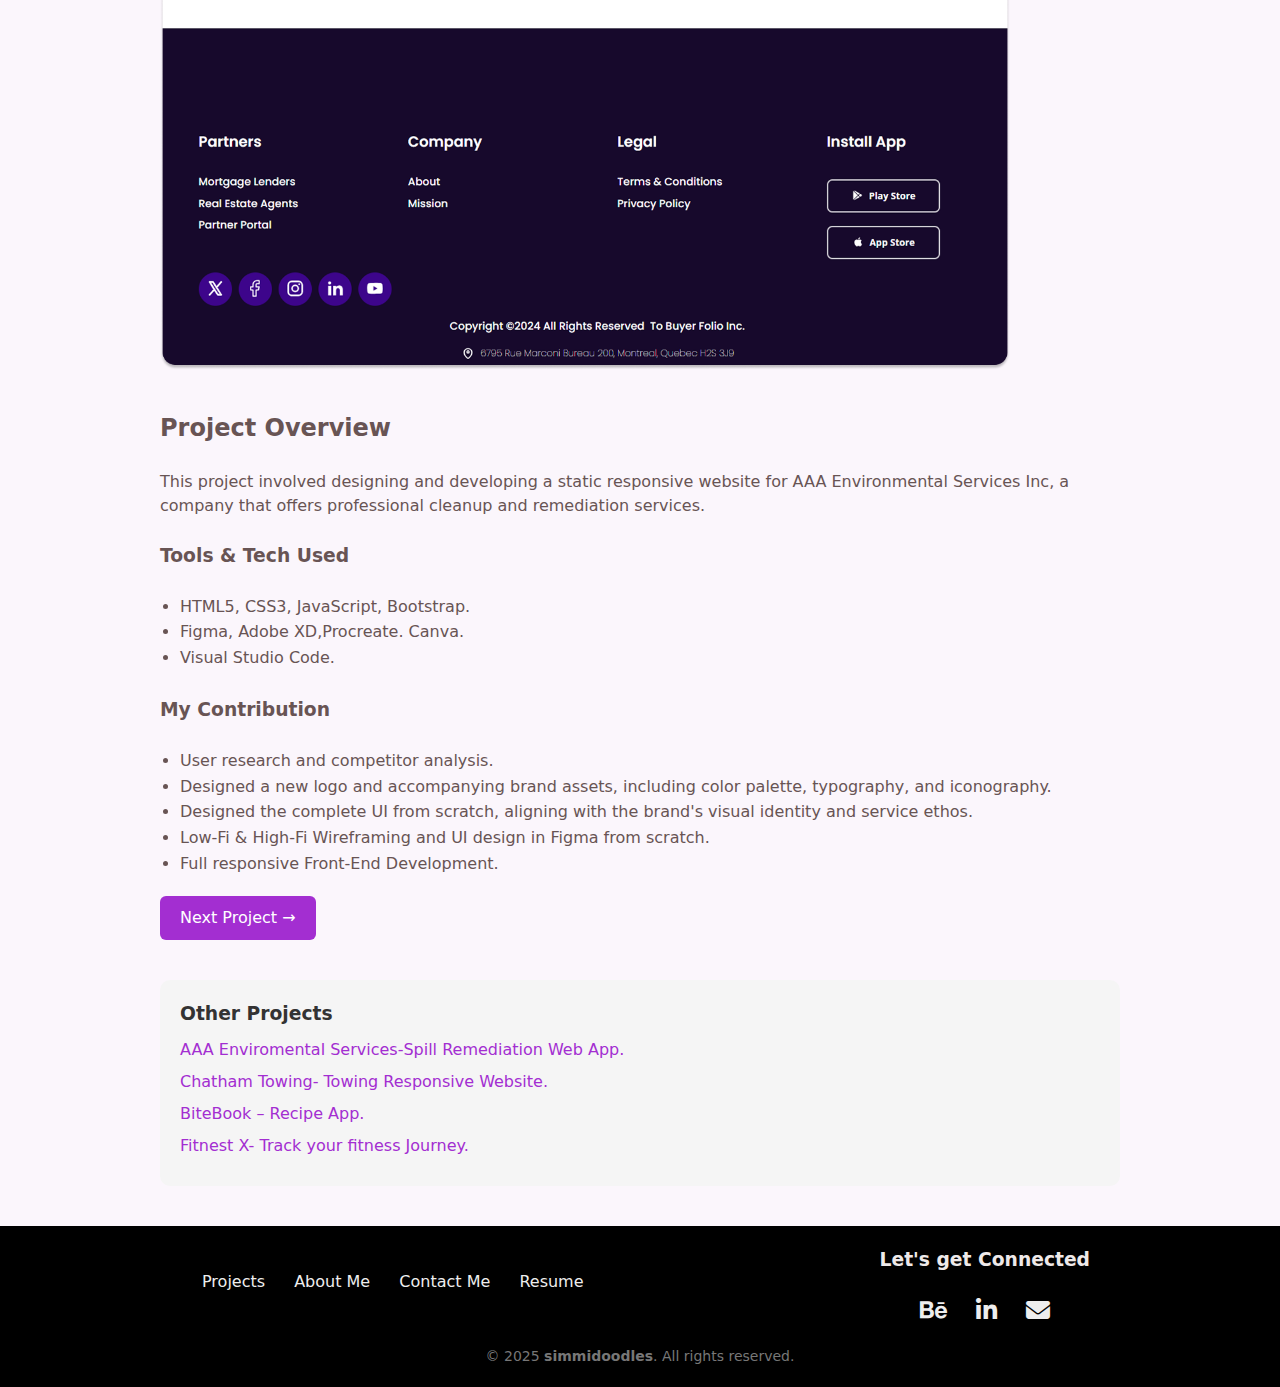
<file: project-buyerfolio.html>
<!DOCTYPE html>
<html lang="en">
<head>
  <meta charset="utf-8">
  <meta content="width=device-width, initial-scale=1.0" name="viewport">
  <title>simmidoodles</title>
  <meta name="description" content="">
  <meta name="keywords" content="">

  <!-- Favicons -->
  <link href="assets/img/favicon.svg" rel="icon">
  <link href="assets/img/apple-touch-icon.png" rel="apple-touch-icon">

  <!-- Fonts -->
  <link href="https://fonts.googleapis.com" rel="preconnect">
  <link href="https://fonts.gstatic.com" rel="preconnect" crossorigin>
  <link href="https://fonts.googleapis.com/css2?family=Open+Sans:ital,wght@0,300;0,400;0,500;0,600;0,700;0,800;1,300;1,400;1,500;1,600;1,700;1,800&family=Marcellus:wght@400&display=swap" rel="stylesheet">

<!-- Main CSS File -->
  <link href="styles.css" rel="stylesheet">
<link
  rel="stylesheet"
  href="https://cdnjs.cloudflare.com/ajax/libs/font-awesome/6.4.0/css/all.min.css"/>

  
    <!-- SVG Favicon -->
      <link rel="icon" href="imgs/logo.png" type="image/png">

</head>
<body>

 <nav>
    <a href="index.html"><img src="imgs/logo.png" alt="Logo" width="120"></a>
    <ul class="nav-links">
      <li><a href="index.html">Home</a></li>
    <li class="dropdown">
      <a href="#projects" class="dropdown-toggle" aria-haspopup="true" aria-expanded="false" > Projects</a>
      <ul class="dropdown-content">
        <li><a href="project-aaa.html">AAA Enviromental Services.</a></li>
        <li><a href="project-buyerfolio.html">Buyerfolio.</a></li>
        <li><a href="project-chathamtowing.html">Chatham Towing.</a></li>
        <li><a href="project-bitebook.html">Bitebook.</a></li>
        <li><a href="#project5">Fitnest X.</a></li>
      </ul>
    </li>
    <li><a href="contactme.html">Contact Me</a></li>
    <li><a href="aboutme.html">About Me</a></li>
    
    <li><a href="Resume-Simran Kaur.pdf" target="_blank">Resume</a></li>
  </ul>
</nav>
  </nav>

  <main class="project-detail-page">

    <section class="project-detail">
      <div class="project-content">
        <div class="project-text">
          <h1>Buyerfolio.</h1><br>
          <p><strong>Project Type:</strong> Static Responsive Website & Mobile Application.</p>
          <p><strong>Role:</strong> UI/UX Designer & UX Researcher.</p>
          <p><strong>Link to the Website: <a href="https://buyerfolio.ai/" target="_blank">Buyerfolio</a></strong></p>
          </div>
          <div class="project-logo">
          <img src="imgs/bf logo.avif" alt="buyerfolio Logo" />
          </div>
      </div>
    </section>

  <h3>Project Screenshots</h3>

      <section class="project-gallery">
        <img src="imgs/bf1 (1).png" width="850px" align="center" alt="AAA Screenshot 1"><br><br>
        <img src="imgs/bf1 (2).png" width="850px" align="center" alt="AAA Screenshot 1">
        <img src="imgs/bf1 (3).png" width="850px" align="center" alt="AAA Screenshot 1">
    
      </section>

    <section class="project-description">
      <h2>Project Overview</h2> <br>
      <p>This project involved designing and developing a static responsive website for AAA Environmental Services Inc, a company that offers professional cleanup and remediation services.</p>
<br>
      <h3>Tools & Tech Used</h3><br>
      <ul>
        <li>HTML5, CSS3, JavaScript, Bootstrap.</li>
        <li>Figma, Adobe XD,Procreate. Canva.</li>
        <li>Visual Studio Code.</li><br>
      </ul>

      <h3>My Contribution</h3><br>
      <ul>
        <li>User research and competitor analysis.</li>
        <li>Designed a new logo and accompanying brand assets, including color palette, typography, and iconography.</li>
         <li>Designed the complete UI from scratch, aligning with the brand's visual identity and service ethos.</li>
        <li>Low-Fi & High-Fi Wireframing and UI design in Figma from scratch.</li>
        <li>Full responsive Front-End Development.</li>
      </ul>

      <a href="project-bitebook.html" class="next-project-btn">Next Project →</a>
    </section>

    <aside class="project-overview">
      <h3>Other Projects</h3>
      <ul class="other-projects">
        <li><a href="project-aaa.html">AAA Enviromental Services-Spill Remediation Web App.</a></li>
         <li><a href="project-chathamtowing.html">Chatham Towing- Towing Responsive Website.</a></li>
        <li><a href="project-bitebook.html">BiteBook – Recipe App.</a></li>
        <li><a href="project-bitebook.html">Fitnest X- Track your fitness Journey.</a></li> 
        
      </ul>
    </aside>
  </main>

<!--Footer-->

<footer class="footer">
  <div class="footer-container">
    <div class="footer-links">
      <br> 
      <a href="#projects">Projects</a>
      <a href="#about">About Me</a>
      <a href="#contact">Contact Me</a>
      <a href="Resume-Simran Kaur.pdf" target="_blank">Resume</a>
    </div>
    <div class="footer-social">
      <h3>Let's get Connected</h3>
      <br>
      <a href="https://www.behance.net/simrankaur92" target="_blank" aria-label="Behance">
        <i class="fab fa-behance"></i>
      </a>
      <a href="https://www.linkedin.com/in/simran-kaur04/" target="_blank" aria-label="LinkedIn">
        <i class="fab fa-linkedin-in"></i>
      </a>
      <a href="mailto:simranpreet094@gmail.com" aria-label="Email">
        <i class="fas fa-envelope"></i>
      </a>
    </div>
  </div>
  <p class="footer-copy">© 2025 <strong>simmidoodles</strong>. All rights reserved.</p>
</footer>


<!-- backToTop -->

    <button id="backToTop" title="Go to top">↑</button>

  <script src="script.js"></script>
</body>
</html>

</body>
</html>
</file>
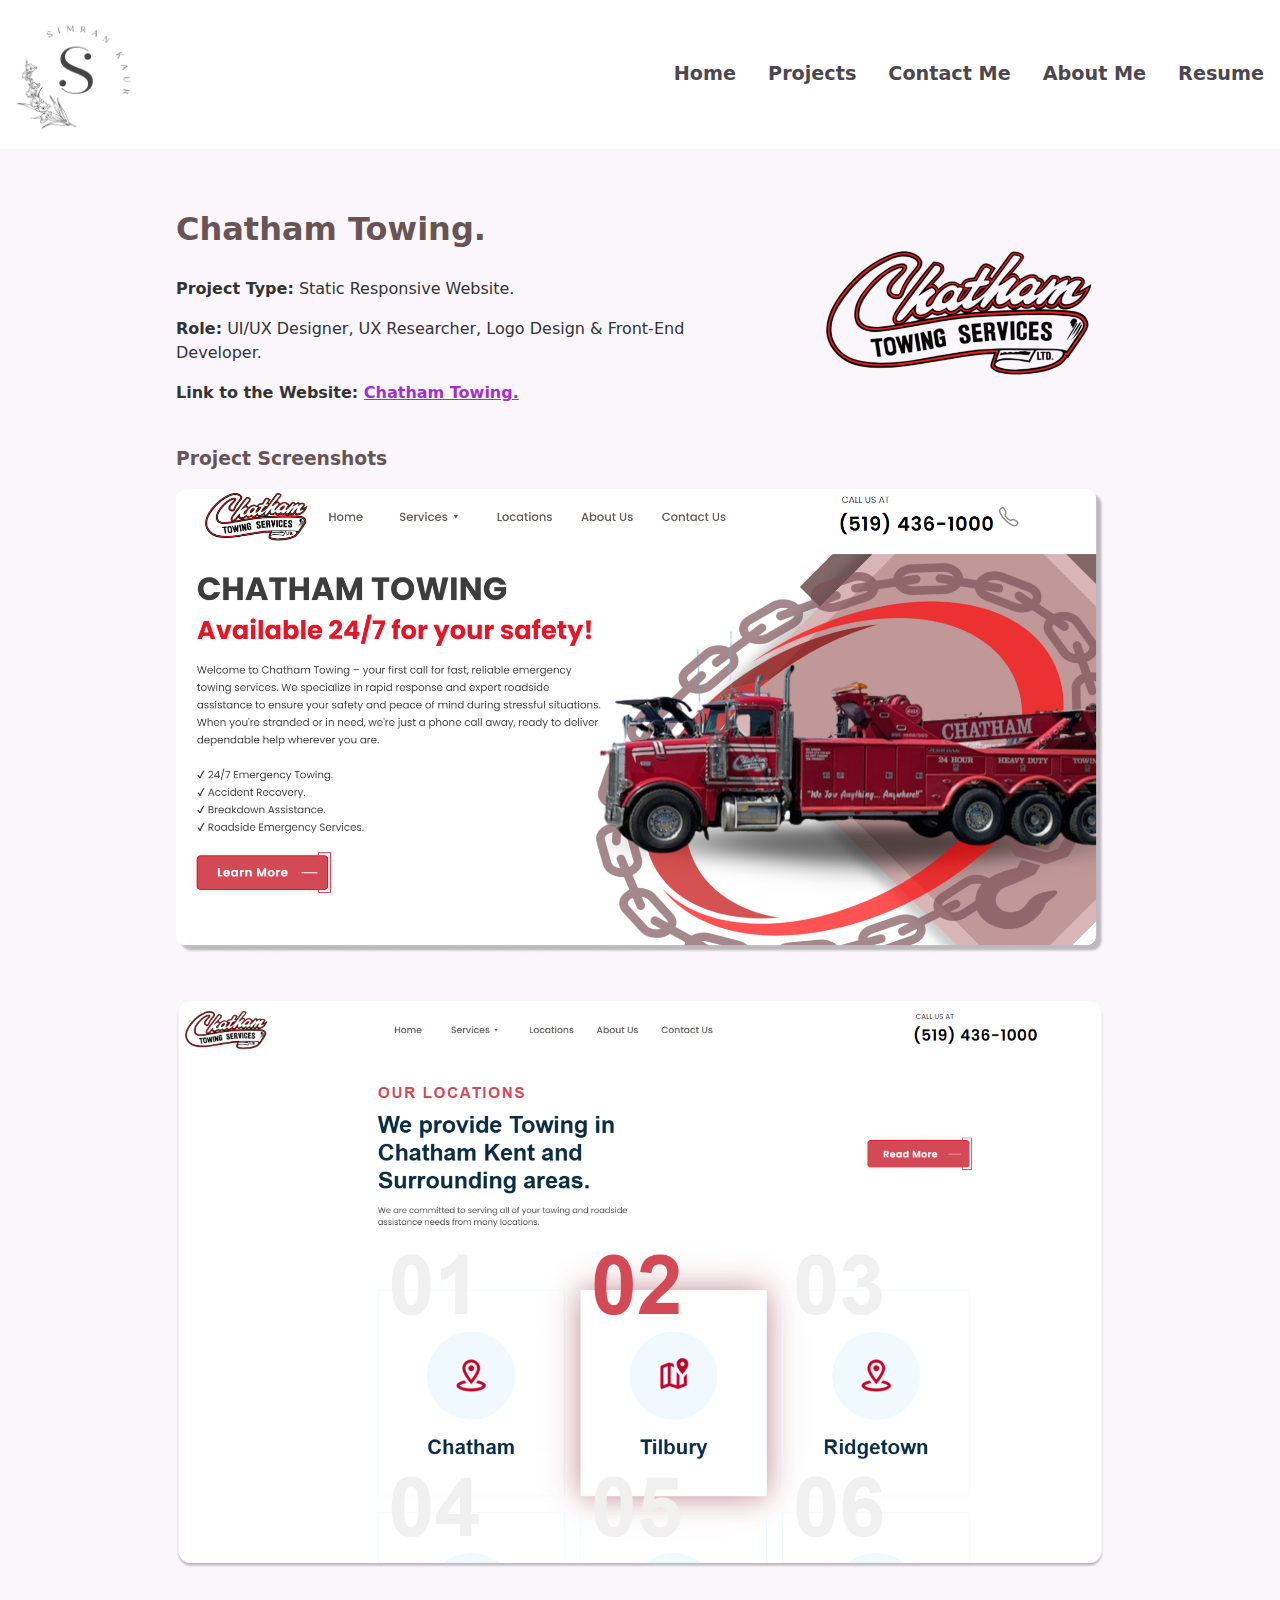
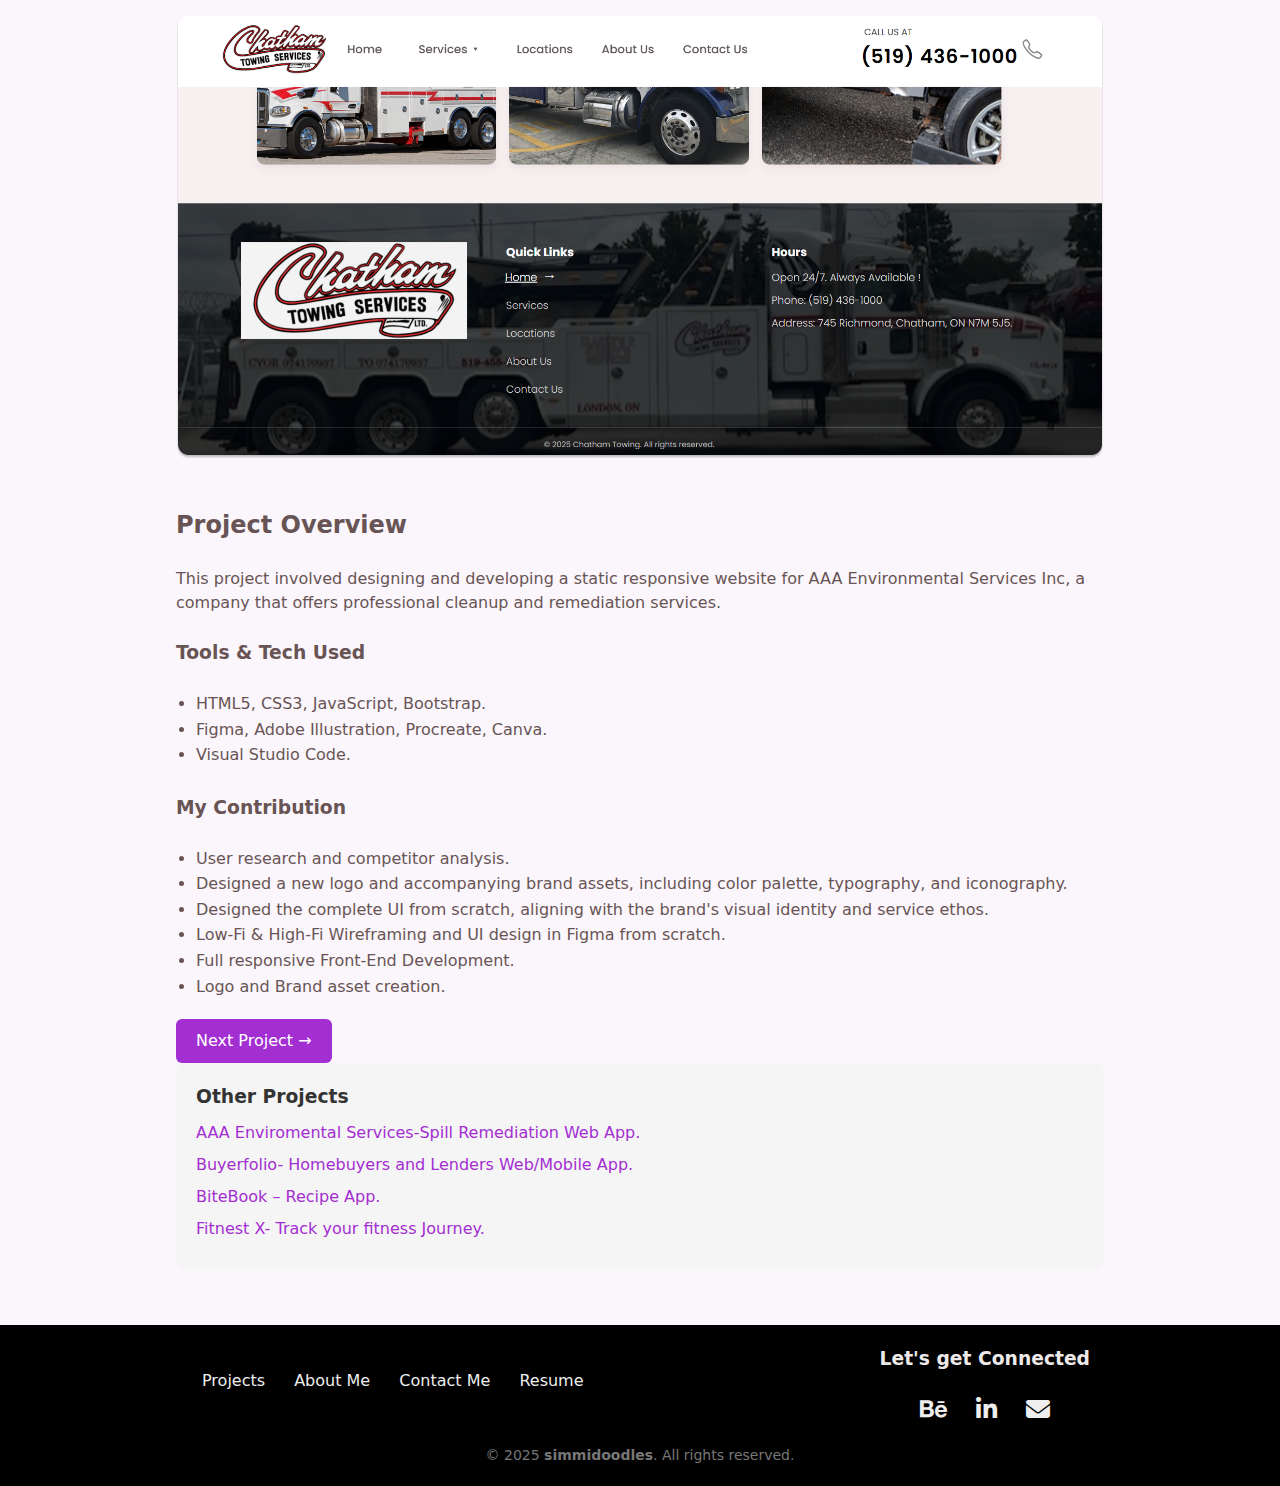
<file: project-chathamtowing.html>
<!DOCTYPE html>
<html lang="en">
<head>
  <meta charset="utf-8">
  <meta content="width=device-width, initial-scale=1.0" name="viewport">
  <title>simmidoodles</title>
  <meta name="description" content="">
  <meta name="keywords" content="">

  <!-- Favicons -->
  <link href="assets/img/favicon.svg" rel="icon">
  <link href="assets/img/apple-touch-icon.png" rel="apple-touch-icon">

  <!-- Fonts -->
  <link href="https://fonts.googleapis.com" rel="preconnect">
  <link href="https://fonts.gstatic.com" rel="preconnect" crossorigin>
  <link href="https://fonts.googleapis.com/css2?family=Open+Sans:ital,wght@0,300;0,400;0,500;0,600;0,700;0,800;1,300;1,400;1,500;1,600;1,700;1,800&family=Marcellus:wght@400&display=swap" rel="stylesheet">

<!-- Main CSS File -->
  <link href="styles.css" rel="stylesheet">
<link
  rel="stylesheet"
  href="https://cdnjs.cloudflare.com/ajax/libs/font-awesome/6.4.0/css/all.min.css"/>

  
    <!-- SVG Favicon -->
      <link rel="icon" href="imgs/logo.png" type="image/png">

</head>
<body>

  <nav>
    <a href="index.html"><img src="imgs/logo.png" alt="Logo" width="120"></a>
    <ul class="nav-links">
      <li><a href="index.html">Home</a></li>
    <li class="dropdown">
      <a href="#projects" class="dropdown-toggle" aria-haspopup="true" aria-expanded="false" > Projects</a>
      <ul class="dropdown-content">
        <li><a href="project-aaa.html">AAA Enviromental Services.</a></li>
        <li><a href="project-buyerfolio.html">Buyerfolio.</a></li>
        <li><a href="project-chathamtowing.html">Chatham Towing.</a></li>
        <li><a href="project-bitebook.html">Bitebook.</a></li>
        <li><a href="#project5">Fitnest X.</a></li>
      </ul>
    </li>
    <li><a href="contactme.html">Contact Me</a></li>
    <li><a href="aboutme.html">About Me</a></li>
    
    <li><a href="Resume-Simran Kaur.pdf" target="_blank">Resume</a></li>
  </ul>
</nav>
  </nav>
  

  <main class="project-detail-page">

    <section class="project-detail">
      <div class="project-content">
        <div class="project-text">
          <h1>Chatham Towing.</h1><br>
          <p><strong>Project Type:</strong> Static Responsive Website.</p>
          <p><strong>Role:</strong> UI/UX Designer, UX Researcher, Logo Design & Front-End Developer.</p>
          <p><strong>Link to the Website: <a href="https://itutfs.github.io/chathamtowing/" target="_blank"> Chatham Towing.</a></strong></p>
          </div>
          <div class="project-logo">
          <img src="imgs/chatham logo.png" alt="chathamtowing Logo" />
          </div>
      </div> <br>

  <h3>Project Screenshots</h3>

      <section class="project-gallery">
        <img src="imgs/chatham1.png" width="950px" align="center" alt="AAA Screenshot 1"><br><br>
        <img src="imgs/chatham2.png" width="950px" align="center" alt="AAA Screenshot 1"><br><br>
        <img src="imgs/chatham3.png" width="950px" align="center" alt="AAA Screenshot 1"><br><br>
    
      </section>

    <section class="project-description">
      <h2>Project Overview</h2> <br>
      <p>This project involved designing and developing a static responsive website for AAA Environmental Services Inc, a company that offers professional cleanup and remediation services.</p>
<br>
      <h3>Tools & Tech Used</h3><br>
      <ul>
        <li>HTML5, CSS3, JavaScript, Bootstrap.</li>
        <li>Figma, Adobe Illustration, Procreate, Canva.</li>
        <li>Visual Studio Code.</li><br>
      </ul>

      <h3>My Contribution</h3><br>
      <ul>
        <li>User research and competitor analysis.</li>
        <li>Designed a new logo and accompanying brand assets, including color palette, typography, and iconography.</li>
        <li>Designed the complete UI from scratch, aligning with the brand's visual identity and service ethos.</li>
        <li>Low-Fi & High-Fi Wireframing and UI design in Figma from scratch.</li>
        <li>Full responsive Front-End Development.</li>
        <li>Logo and Brand asset creation.</li>
      </ul>

      <a href="project-bitebook.html" class="next-project-btn">Next Project →</a>
    </section>

    <aside class="project-overview">
      <h3>Other Projects</h3>
      <ul class="other-projects">

         <li><a href="project-aaa.html">AAA Enviromental Services-Spill Remediation Web App.</a></li>
        <li><a href="project-buyerfolio.html">Buyerfolio- Homebuyers and Lenders Web/Mobile App.</a></li>
        <li><a href="project-bitebook.html">BiteBook – Recipe App.</a></li>
        <li><a href="project-bitebook.html">Fitnest X- Track your fitness Journey.</a></li> 
        
      </ul>
    </aside>
  </main>

<!--Footer-->

<footer class="footer">
  <div class="footer-container">
    <div class="footer-links">
      <br> 
      <a href="#projects">Projects</a>
      <a href="#about">About Me</a>
      <a href="#contact">Contact Me</a>
      <a href="Resume-Simran Kaur.pdf" target="_blank">Resume</a>
    </div>
    <div class="footer-social">
      <h3>Let's get Connected</h3>
      <br>
      <a href="https://www.behance.net/simrankaur92" target="_blank" aria-label="Behance">
        <i class="fab fa-behance"></i>
      </a>
      <a href="https://www.linkedin.com/in/simran-kaur04/" target="_blank" aria-label="LinkedIn">
        <i class="fab fa-linkedin-in"></i>
      </a>
      <a href="mailto:simranpreet094@gmail.com" aria-label="Email">
        <i class="fas fa-envelope"></i>
      </a>
    </div>
  </div>
  <p class="footer-copy">© 2025 <strong>simmidoodles</strong>. All rights reserved.</p>
</footer>


<!-- backToTop -->

    <button id="backToTop" title="Go to top">↑</button>

  <script src="script.js"></script>
</body>
</html>

</body>
</html>
</file>
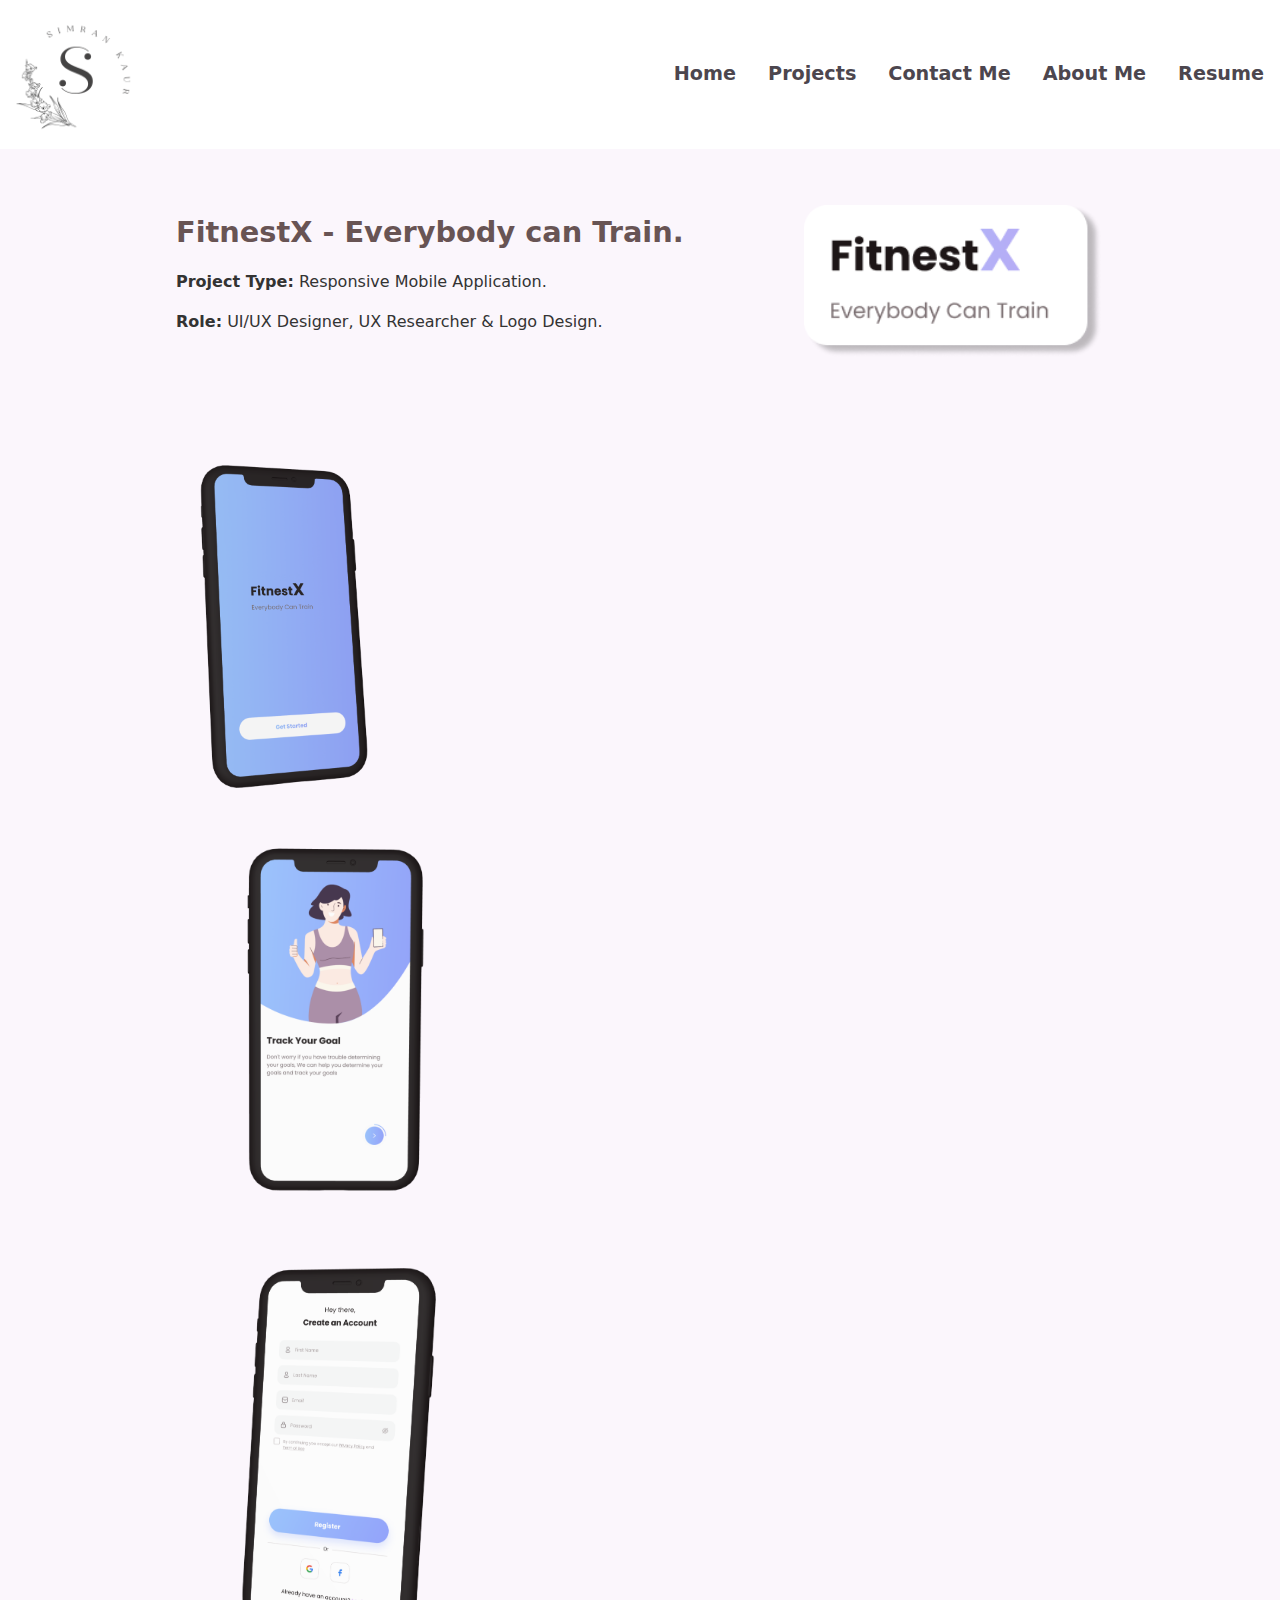
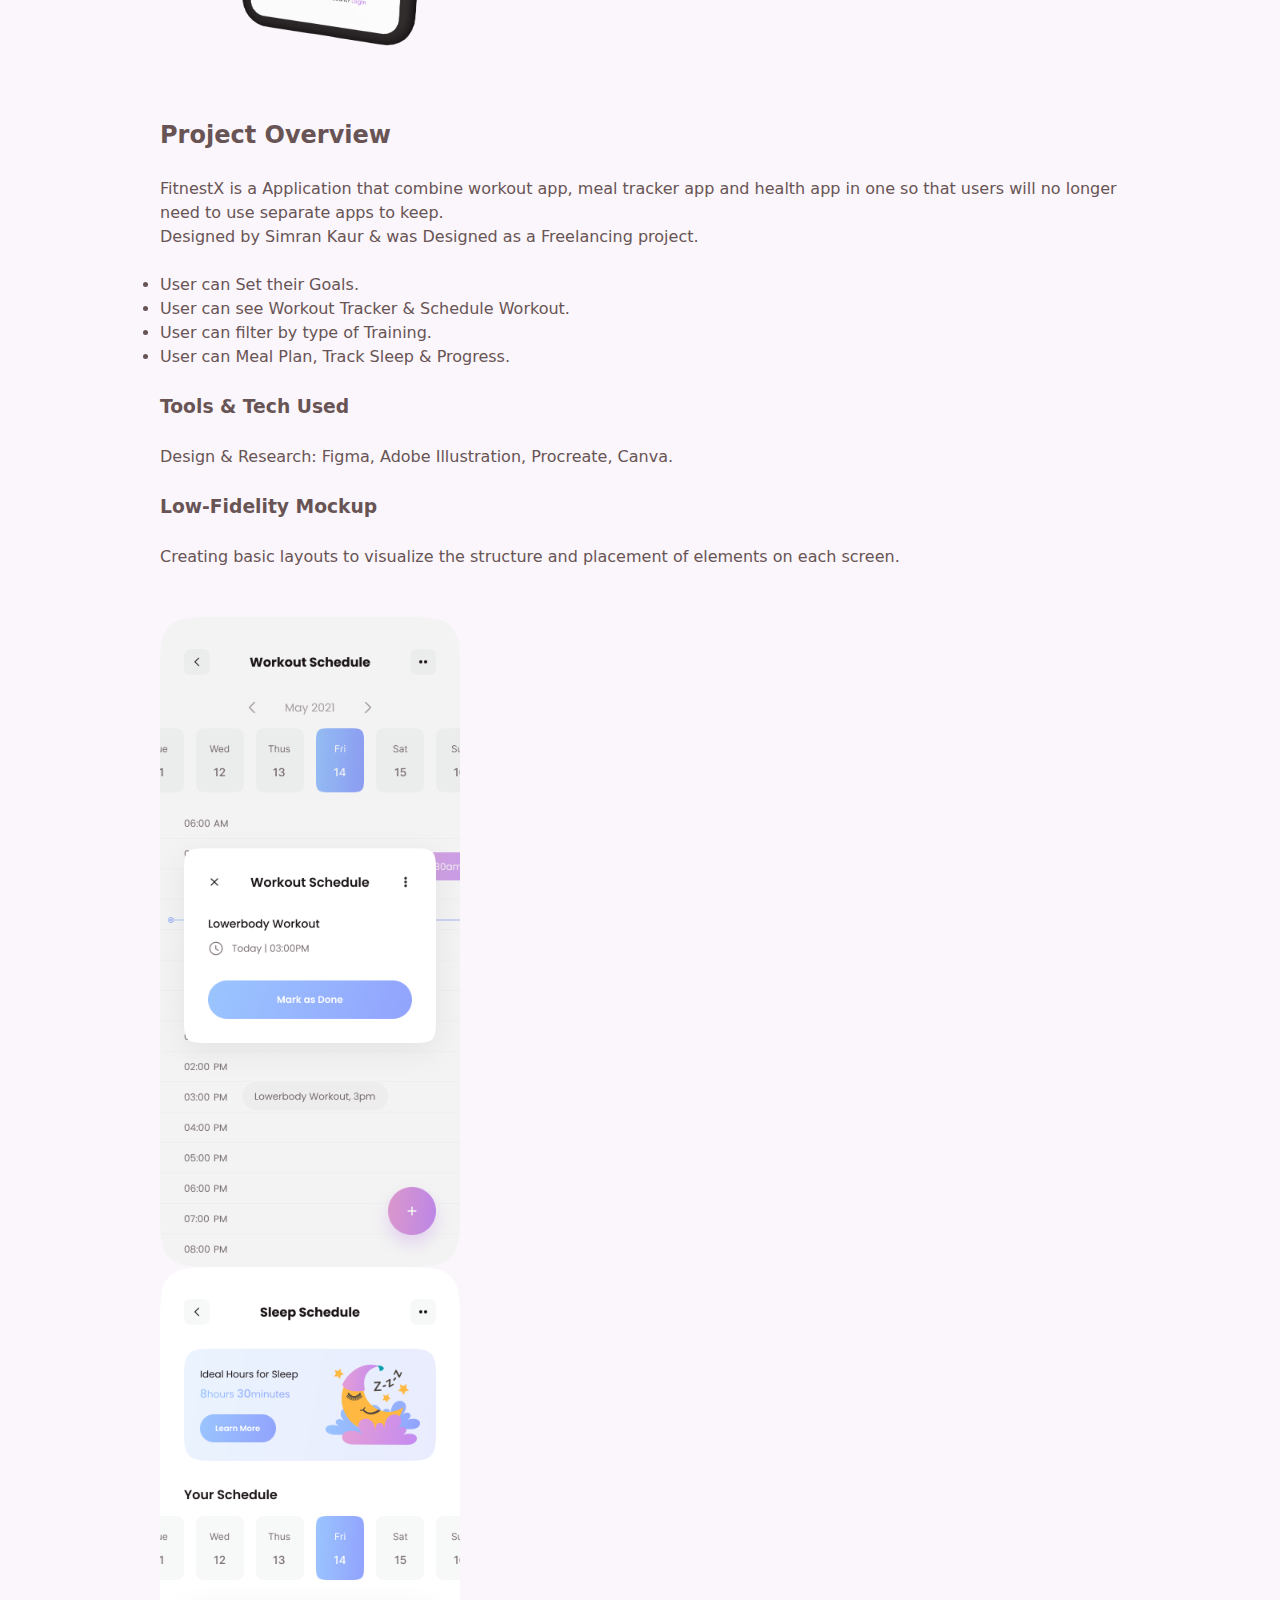
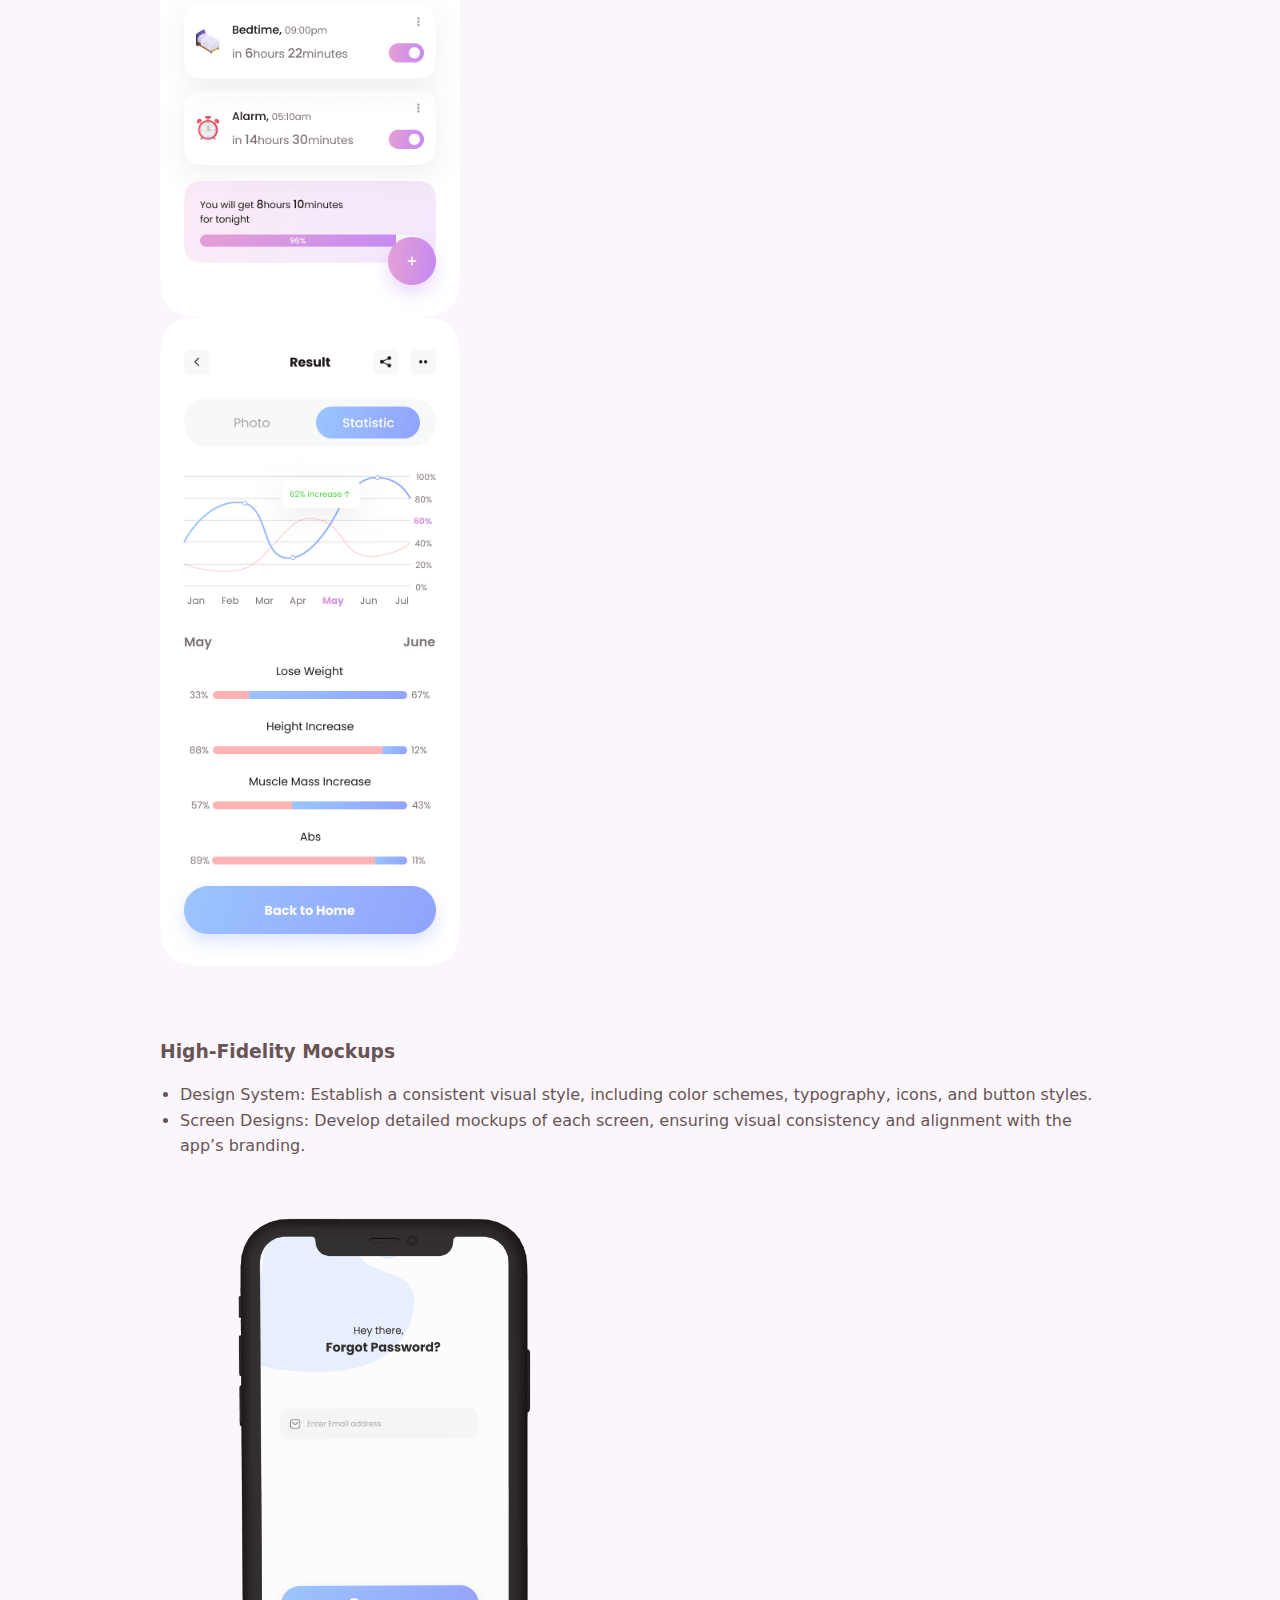
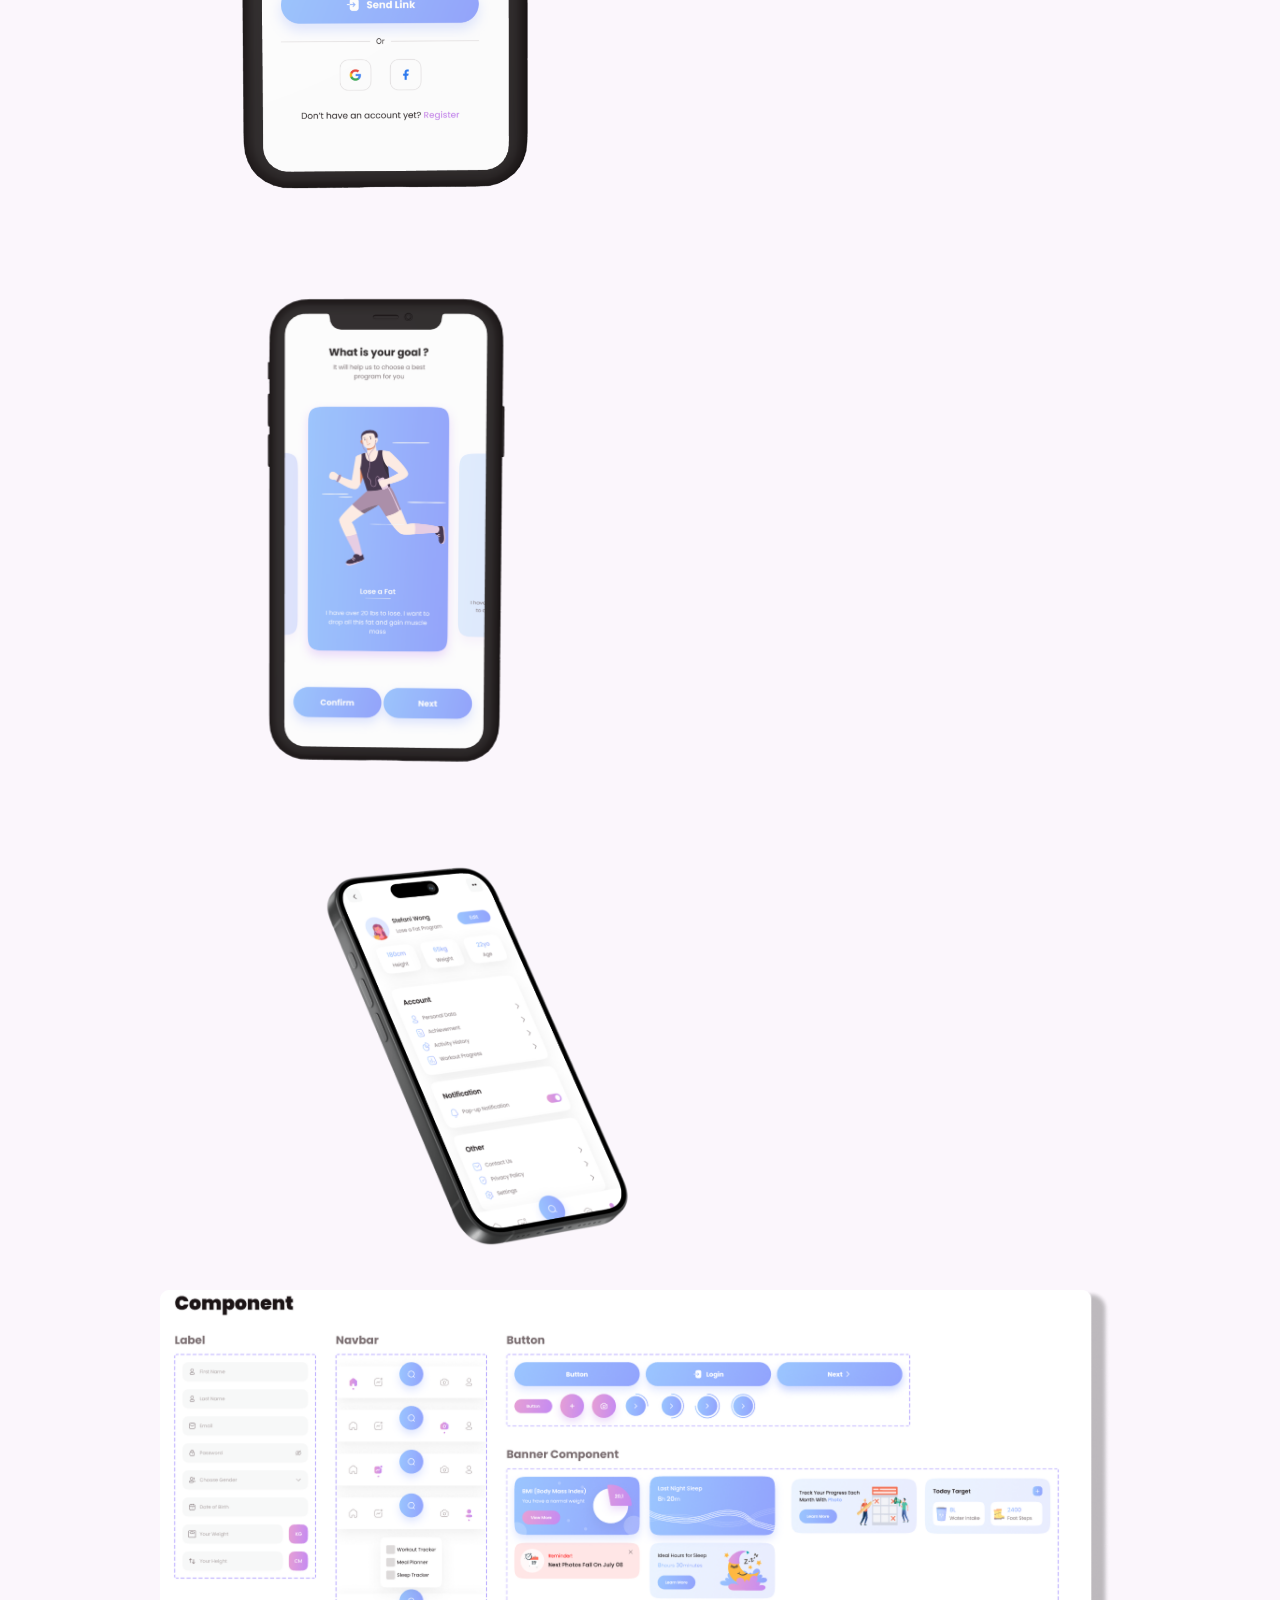
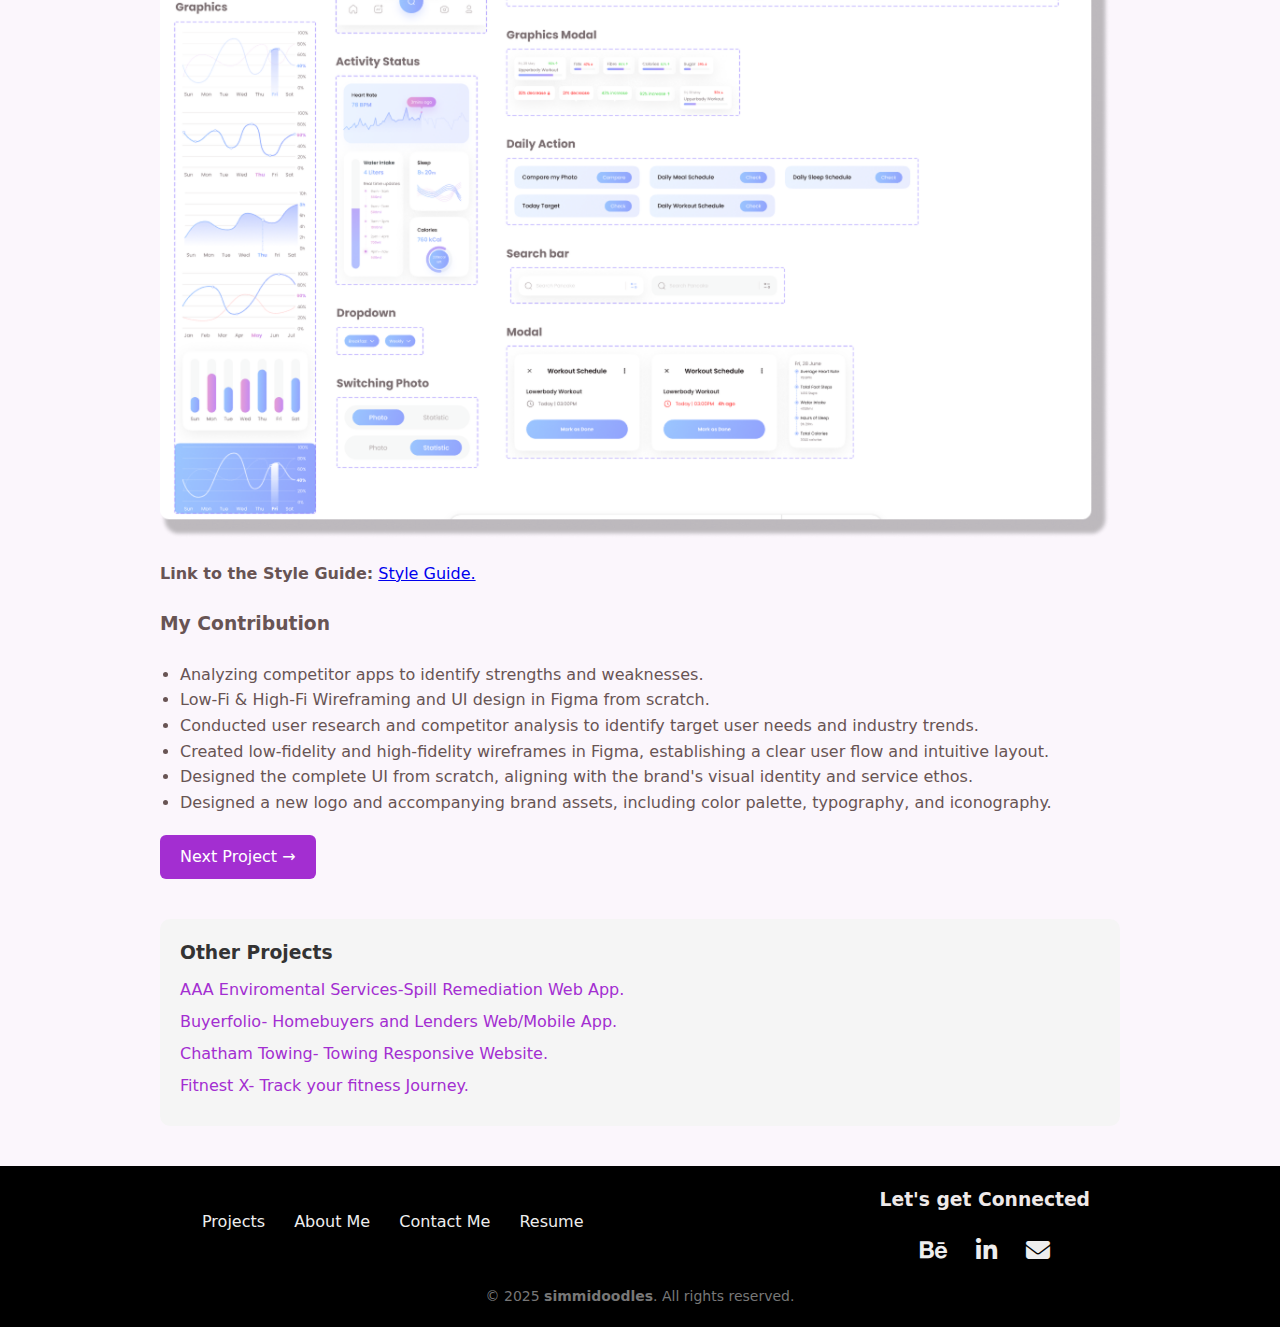
<file: project-fitnestx.html>
<!DOCTYPE html>
<html lang="en">
<head>
  <meta charset="utf-8">
  <meta content="width=device-width, initial-scale=1.0" name="viewport">
  <title>simmidoodles</title>
  <meta name="description" content="">
  <meta name="keywords" content="">

  <!-- Favicons -->
  <link href="assets/img/favicon.svg" rel="icon">
  <link href="assets/img/apple-touch-icon.png" rel="apple-touch-icon">

  <!-- Fonts -->
  <link href="https://fonts.googleapis.com" rel="preconnect">
  <link href="https://fonts.gstatic.com" rel="preconnect" crossorigin>
  <link href="https://fonts.googleapis.com/css2?family=Open+Sans:ital,wght@0,300;0,400;0,500;0,600;0,700;0,800;1,300;1,400;1,500;1,600;1,700;1,800&family=Marcellus:wght@400&display=swap" rel="stylesheet">

<!-- Main CSS File -->
  <link href="styles.css" rel="stylesheet">
<link
  rel="stylesheet"
  href="https://cdnjs.cloudflare.com/ajax/libs/font-awesome/6.4.0/css/all.min.css"/>

  
    <!-- SVG Favicon -->
      <link rel="icon" href="imgs/logo.png" type="image/png">

</head>
<body>

  <nav>
    <a href="index.html"><img src="imgs/logo.png" alt="Logo" width="120"></a>
    <ul class="nav-links">
      <li><a href="index.html">Home</a></li>
    <li class="dropdown">
      <a href="#projects" class="dropdown-toggle" aria-haspopup="true" aria-expanded="false" > Projects</a>
      <ul class="dropdown-content">
        <li><a href="project-aaa.html">AAA Enviromental Services.</a></li>
        <li><a href="project-buyerfolio.html">Buyerfolio.</a></li>
        <li><a href="project-chathamtowing.html">Chatham Towing.</a></li>
        <li><a href="project-bitebook.html">Bitebook.</a></li>
        <li><a href="#project5">Fitnest X.</a></li>
      </ul>
    </li>
    <li><a href="contactme.html">Contact Me</a></li>
    <li><a href="aboutme.html">About Me</a></li>
    
    <li><a href="Resume-Simran Kaur.pdf" target="_blank">Resume</a></li>
  </ul>
</nav>
  </nav>

  <main class="project-detail-page">
    <section class="project-detail">
  <div class="project-content">
    <div class="project-text">
      <h2>FitnestX - Everybody can Train.</h2>
      <p><strong>Project Type:</strong> Responsive Mobile Application.</p>
      <p><strong>Role:</strong> UI/UX Designer, UX Researcher & Logo Design. </p>        
    </div>
    <div class="project-logo">
      <img src="imgs/fitX logo.png" alt="AAA Logo" width="350px" />
    </div>
  </div>
</section>

<section class="project-gallery">
        
    <img src="imgs/fx2.png" align="center" width="250px" alt="fx2">
    <img src="imgs/fx1.png" align="center" width="350px" alt="fx1"> 
    <img src="imgs/fx3.png" align="center" width="350px" alt="fx3">
    
      </section>
    
      <section class="project-description">
        
      <h2>Project Overview</h2> <br>
      <p>FitnestX is a Application that combine workout app, meal tracker app and health app in one so that users will no longer need to use separate apps to keep.
        <br>Designed by Simran Kaur & was Designed as a Freelancing project.
      </p><br>
            <p>
                <li>User can Set their Goals.</li>
                <li>User can see Workout Tracker & Schedule Workout.</li>
                <li>User can filter by type of Training.</li>
                <li>User can Meal Plan, Track Sleep & Progress.</li>
            </p> <br>
             
      <h3>Tools & Tech Used</h3><br>
     
        Design & Research: Figma, Adobe Illustration, Procreate, Canva. <br><br>
   
      
      <h3>Low-Fidelity Mockup</h3><br>
      <p>Creating basic layouts to visualize the structure and placement of elements on each screen.</p><br><br>

      <img src="imgs/fx7.png"  width="300px" alt="AAA Screenshot 1"> 
      <img src="imgs/fx8.png" width="300px" alt="AAA Screenshot 1"> 
      <img src="imgs/fx9.png" width="300px" alt="fx9 screenshot"><br><br><br>

      <h3>High-Fidelity Mockups</h3>
       <section class="project-gallery">

        <p> 
            <ul>
            <li>Design System: Establish a consistent visual style, including color schemes, typography, icons, and button styles.</li>
            <li>Screen Designs: Develop detailed mockups of each screen, ensuring visual consistency and alignment with the app’s branding.</li>
            </ul>
        </p>
        <img src="imgs/fx4.png" align="center" width="450px" alt="fx4"> 
        <img src="imgs/fx5.png" align="center" width="450px" alt="fx5">
        <img src="imgs/fx6.png" align="center" width="650px" alt="fx6">
        <img src="imgs/fxcomponent.png" align="center" width="950px" alt="fxcomponent">
    
      </section> <br>

        <p><strong>Link to the Style Guide:</strong>
              <a href="https://www.figma.com/proto/VYwWkupO2UA3N3Iq8bVpMA/FitnestX?node-id=30-0&p=f&t=HESLTeV1taGomdCS-1&scaling=min-zoom&content-scaling=fixed&page-id=0%3A1" target="_blank" target="_blank">
                  Style Guide.</a>
        </p> <br>
           
      <h3>My Contribution</h3><br>
      <ul>
        <li>Analyzing competitor apps to identify strengths and weaknesses.</li>
        <li>Low-Fi & High-Fi Wireframing and UI design in Figma from scratch.</li>
        <li>Conducted user research and competitor analysis to identify target user needs and industry trends.</li>
        <li>Created low-fidelity and high-fidelity wireframes in Figma, establishing a clear user flow and intuitive layout.</li>
        <li>Designed the complete UI from scratch, aligning with the brand's visual identity and service ethos.</li>
        <li>Designed a new logo and accompanying brand assets, including color palette, typography, and iconography.</li>
      </ul>

      <a href="project-bitebook.html" class="next-project-btn">Next Project →</a>
    </section>

    <aside class="project-overview">
      <h3>Other Projects</h3>
      <ul class="other-projects">
        
        <li><a href="project-aaa.html">AAA Enviromental Services-Spill Remediation Web App.</a></li>
         <li><a href="project-buyerfolio.html">Buyerfolio- Homebuyers and Lenders Web/Mobile App.</a></li>
         <li><a href="project-chathamtowing.html">Chatham Towing- Towing Responsive Website.</a></li>
        <li><a href="project-bitebook.html">Fitnest X- Track your fitness Journey.</a></li> 
        
      </ul>
    </aside>
  </main>

<!--Footer-->

<footer class="footer">
  <div class="footer-container">
    <div class="footer-links">
      <br> 
      <a href="#projects">Projects</a>
      <a href="#about">About Me</a>
      <a href="#contact">Contact Me</a>
      <a href="Resume-Simran Kaur.pdf" target="_blank">Resume</a>
    </div>
    <div class="footer-social">
      <h3>Let's get Connected</h3>
      <br>
      <a href="https://www.behance.net/simrankaur92" target="_blank" aria-label="Behance">
        <i class="fab fa-behance"></i>
      </a>
      <a href="https://www.linkedin.com/in/simran-kaur04/" target="_blank" aria-label="LinkedIn">
        <i class="fab fa-linkedin-in"></i>
      </a>
      <a href="mailto:simranpreet094@gmail.com" aria-label="Email">
        <i class="fas fa-envelope"></i>
      </a>
    </div>
  </div>
  <p class="footer-copy">© 2025 <strong>simmidoodles</strong>. All rights reserved.</p>
</footer>


<!-- backToTop -->

    <button id="backToTop" title="Go to top">↑</button>

  <script src="script.js"></script>
</body>
</html>

</body>
</html>
</file>
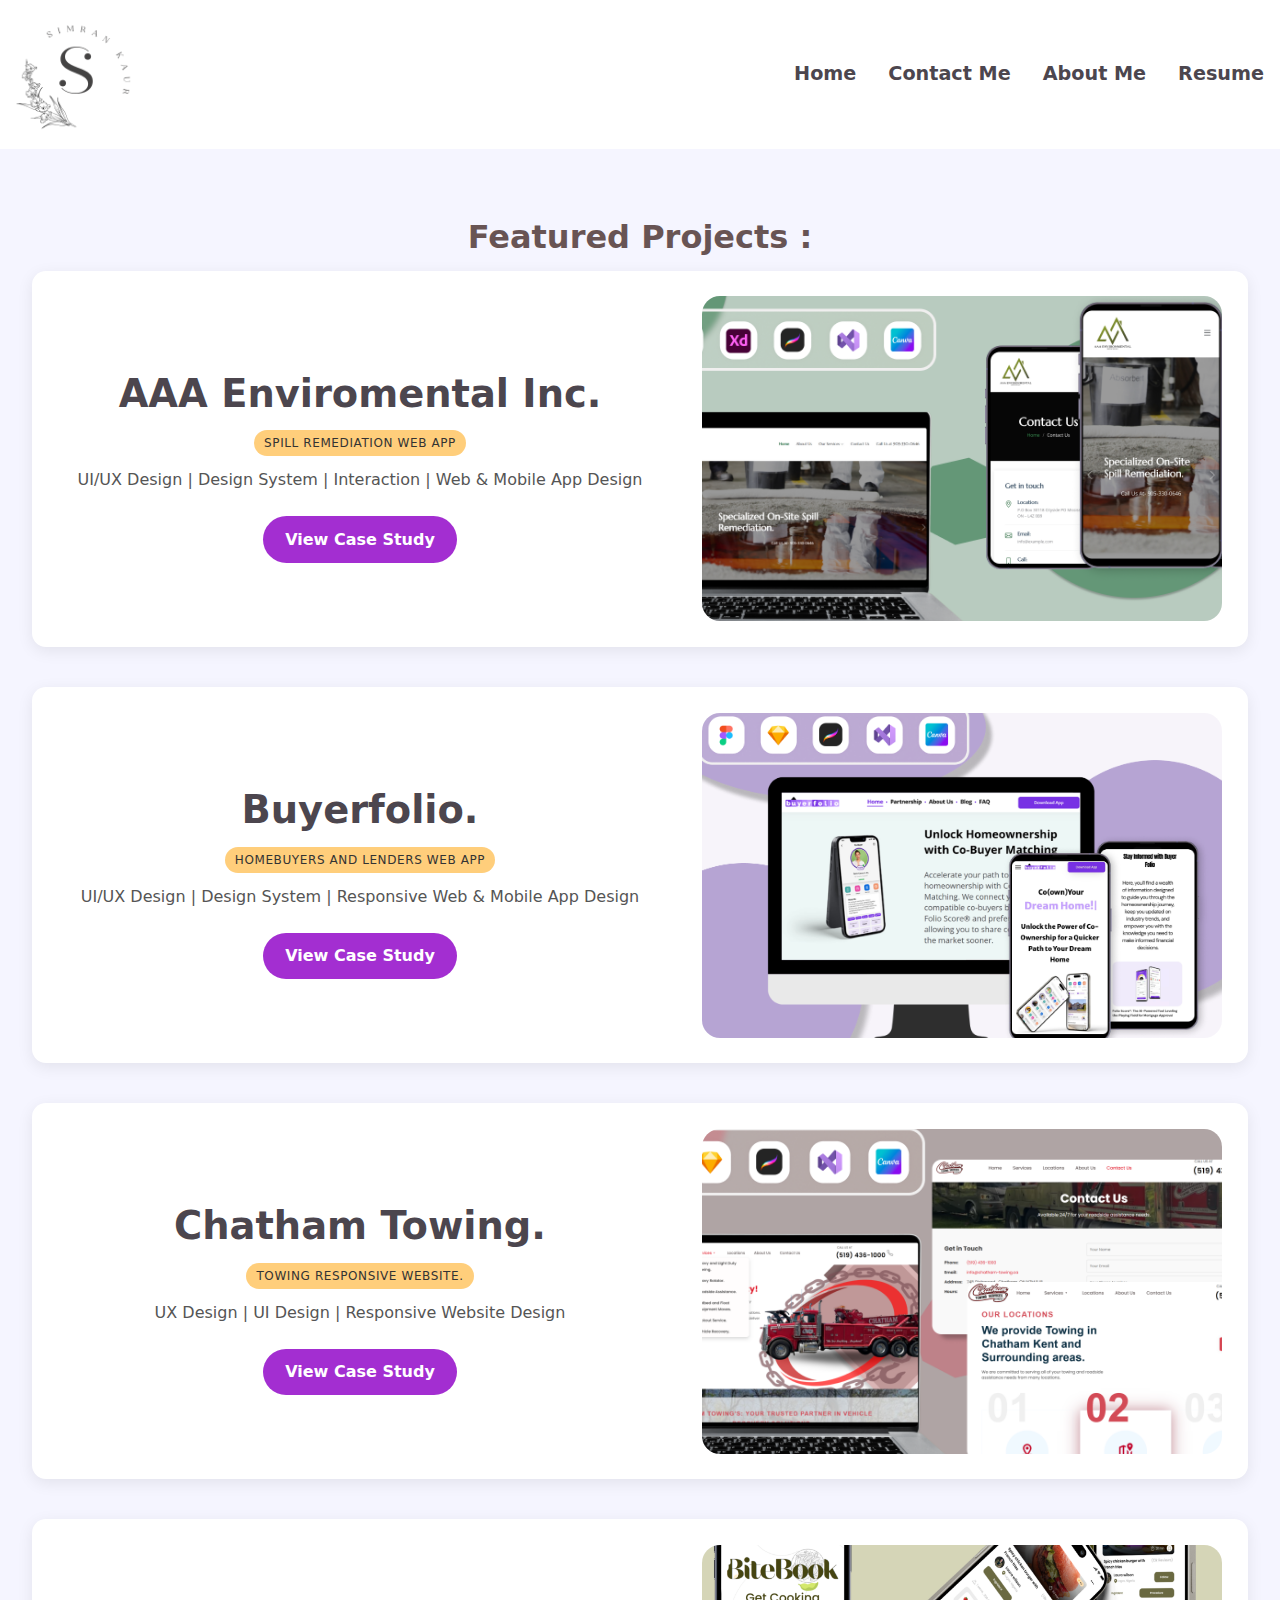
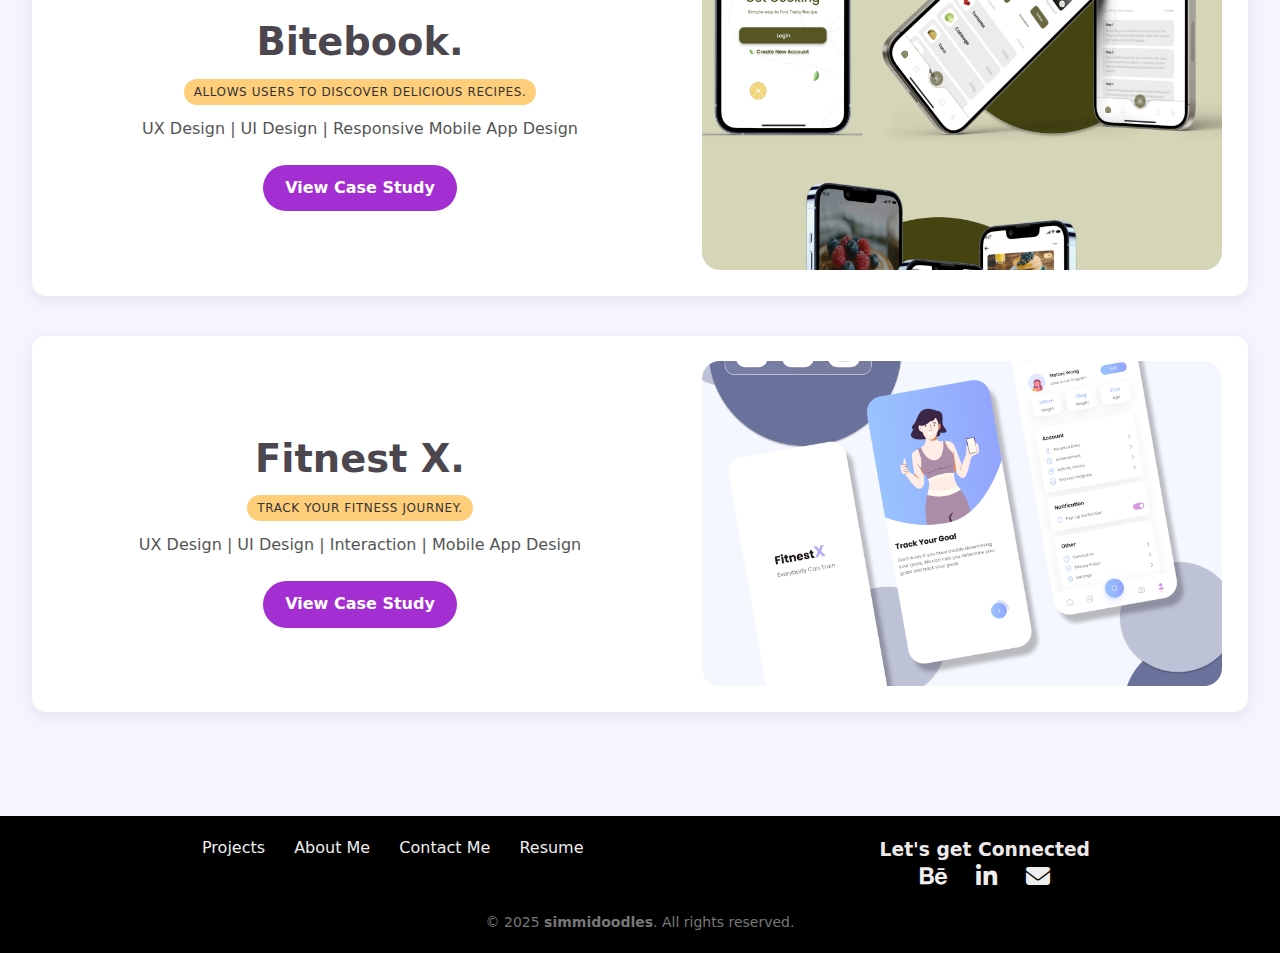
<file: projects.html>
<!DOCTYPE html>
<html lang="en">
<head>
  <meta charset="utf-8">
  <meta content="width=device-width, initial-scale=1.0" name="viewport">
  <title>simmidoodles</title>
  <meta name="description" content="">
  <meta name="keywords" content="">

  <!-- Favicons -->
  <link href="assets/img/favicon.svg" rel="icon">
  <link href="assets/img/apple-touch-icon.png" rel="apple-touch-icon">

  <!-- Fonts -->
  <link href="https://fonts.googleapis.com" rel="preconnect">
  <link href="https://fonts.gstatic.com" rel="preconnect" crossorigin>
  <link href="https://fonts.googleapis.com/css2?family=Open+Sans:ital,wght@0,300;0,400;0,500;0,600;0,700;0,800;1,300;1,400;1,500;1,600;1,700;1,800&family=Marcellus:wght@400&display=swap" rel="stylesheet">

<!-- Main CSS File -->
  <link href="styles.css" rel="stylesheet">
<link
  rel="stylesheet"
  href="https://cdnjs.cloudflare.com/ajax/libs/font-awesome/6.4.0/css/all.min.css"/>

  
    <!-- SVG Favicon -->
      <link rel="icon" href="logo.png" type="image/png">

</head>
<body>

 <nav>
    <a href="index.html">
      <img src="imgs/logo.png" alt="logo" width="120">
    </a>
    <ul class="nav-links">
      <li><a href="index.html">Home</a></li>
    <li><a href="aboutme.html">Contact Me</a></li>
    <li><a href="aboutme.html">About Me</a></li>
    
    <li><a href="Resume-Simran Kaur.pdf" target="_blank">Resume</a></li>
  </ul>
</nav>

  <main>
    <section class="projects" id="projects">
  <h1 class="section-title">Featured Projects :</h1>

  <div class="project-card">
    <div class="project-info">
      
      <h2>AAA Enviromental Inc.</h2>
      <span class="tag">Spill Remediation Web App</span>
      <p>UI/UX Design | Design System | Interaction | Web & Mobile App Design</p>
      <a href="project-aaa.html" class="btn">View Case Study</a>
    </div>
    <div class="project-image">
      <img src="imgs/aaa mockup.png" alt="AAA Enviromental Inc">
    </div>
  </div>  

   <div class="project-card">
    <div class="project-info">
      
      <h2>Buyerfolio.</h2>
      <span class="tag">Homebuyers and Lenders Web App</span>
      <p>UI/UX Design | Design System | Responsive Web & Mobile App Design</p>
      <a href="#" class="btn">View Case Study</a>
      </div>
      <div class="project-image">
        <img src="imgs/buyerfolio mockup.png" alt="Buyerfolio">
      </div>
  </div>
  
  <div class="project-card">
    <div class="project-info">
      
      <h2>Chatham Towing.</h2>
      <span class="tag">Towing Responsive Website.</span>
      <p>UX Design | UI Design | Responsive Website Design</p>
      <a href="#" class="btn">View Case Study</a>
      </div>
        <div class="project-image">
          <img src="imgs/chatham mockup.png" alt="Chatham Towing">
        </div>
      </div> 

<div class="project-card">
    <div class="project-info">
      
      <h2>Bitebook.</h2>
      <span class="tag">Allows users to discover delicious Recipes.</span>
      <p>UX Design | UI Design | Responsive Mobile App Design</p>
      <a href="#" class="btn">View Case Study</a>
      </div>
        <div class="project-image">
          <img src="imgs/bitebook mockup.png" alt="Bitebook">
        </div>
      </div> 

      <div class="project-card">
    <div class="project-info">
      
      <h2>Fitnest X.</h2>
      <span class="tag">Track your fitness Journey.</span>
      <p>UX Design | UI Design | Interaction | Mobile App Design</p>
      <a href="#" class="btn">View Case Study</a>
      </div>
        <div class="project-image">
          <img src="imgs/fitnestx mockup.png" alt="fitnestx ">
        </div>
      </div> 
</section>

  </main>

  <footer class="footer">
    <div class="footer-container">
      <div class="footer-links">
        <a href="projects.html" class="active">Projects</a>
        <a href="aboutme.html">About Me</a>
        <a href="letsconnect.html">Contact Me</a>
        <a href="Resume-Simran Kaur.pdf" target="_blank">Resume</a>
      </div>
      <div class="footer-social">
        <h3>Let's get Connected</h3>
        <a href="https://www.behance.net/simrankaur92" target="_blank"><i class="fab fa-behance"></i></a>
        <a href="https://www.linkedin.com/in/simran-kaur04/" target="_blank"><i class="fab fa-linkedin-in"></i></a>
        <a href="mailto:simranpreet094@gmail.com"><i class="fas fa-envelope"></i></a>
      </div>
    </div>
    <p class="footer-copy">© 2025 <strong>simmidoodles</strong>. All rights reserved.</p>
  </footer>

</body>
</html>
</file>
<file: styles.css>
/* Reset & basics */
:root {
  --bg: #fbf6fc;
  --surface: #ffffff;
  --text: #685454;
  --text-strong: #4c464e;
  --muted: #5b535e;
  --brand: #a32ed1;
  --brand-2: #a950cc;
  --shadow: 0 4px 16px rgba(0, 0, 0, 0.08);
  --radius: 14px;
  --container: 1100px;
}

* {
  margin: 0;
  padding: 0;
  box-sizing: border-box;
}

html {
  scroll-behavior: smooth;
}

body {
  font-family: "Poppins", system-ui, -apple-system, Segoe UI, Roboto, Arial, sans-serif;
  background-color: var(--bg);
  color: var(--text);
  line-height: 1.5;
}

img {
  max-width: 100%;
  height: auto;
  display: block;
}

/* A simple responsive page container (use on layout wrappers, not the dog animation) */
.page-container {
  width: min(var(--container), calc(100% - 2rem));
  margin-inline: auto;
}


/* Navbar */
nav {
  position: sticky;
  top: 0;
  background: var(--surface);
  display: flex;
  justify-content: space-between;
  align-items: center;
  padding: 0.9rem 1rem;
  z-index: 100;
}
nav .logo {
  font-size: 1rem;
  font-weight: 600;
  color: var(--text-strong);
  cursor: default;
 
}

/* Hide close button by default */
.nav-close {
  display: none;
}


nav ul,
.nav-links {
  list-style: none;
  display: flex;
  gap: 2rem;
  align-items: center;
}

nav a {
  text-decoration: none;
  color: var(--text-strong);
  font-weight: 600;
  font-size: 1.2rem;
  position: relative;
  transition: color 0.2s ease;
}

nav a:hover {
  color: var(--brand);
}

/* Dropdown container */
nav ul li.dropdown {
  position: relative;
  
}

nav ul li .dropdown-content {
  display: none;
  position: absolute;
  top: calc(100% + 2px);
  left: 0;
  background-color: rgb(255, 255, 255);
  box-shadow: 0 8px 16px rgb(156, 149, 156);
  border-radius: 8px;
  min-width: 180px;
  z-index: 200;
  padding: 0;             /* no padding */
  margin: 0;              /* no margin */
  list-style: none;       /* remove bullet points */
  flex-direction: column;
  
}

/* Remove all margin/padding from dropdown list items */
nav ul li .dropdown-content li {
  margin: 0;
  padding: 0;
  list-style: none;
}

/* Remove padding and margin on links */
nav ul li .dropdown-content a {
  display: block;
  padding: 0.25rem 1.5rem;  /* minimal vertical padding */
  margin: 0;                /* no margin */
  font-size: 1.2rem;
  color: #5b535e;
  text-decoration: none;
  white-space: nowrap;
  border-radius: 0;
  transition: background-color 0.3s ease, color 0.3s ease;
}

/* Hover effect */
nav ul li .dropdown-content a:hover {
  background-color: #f5ebfb;
  color: #a32ed1;
  border-radius: 6px;
}

/* Show dropdown on hover */
nav ul li.dropdown:hover .dropdown-content {
  display: flex;
}


/* Dog Animation*/ 


.dog {
	width: 160px;
	height: 186px;
	position: relative;
}
@keyframes head {
	0% {
		transform: rotate(0deg);
	}
	30% {
		transform: rotate(0deg);
	}
	40% {
		transform: rotate(-20deg);
	}
	80% {
		transform: rotate(-20deg);
	}
	90% {
		transform: rotate(0deg);
	}
	100% {
		transform: rotate(0deg);
	}
}
.dog-head {
	width: 100px;
  height: 90px;
  position: absolute;
	z-index: 5;
  top: 30px;
  left: calc(50% - 50px);
  background-color: #efc092;
  border-radius: 50%;
	animation: head 6s linear infinite;
}
.dog-head:before,
.dog-head:after {
  content: "";
  width: 79px;
  height: 50px;
  position: absolute;
  z-index: 5;
  top: 44px;
  background-color: #efc092;
  border-radius: 50%;
}
.dog-head:before {
  left: -7px;
  transform: rotate(50deg);
}
.dog-head:after {
  right: -7px;
  transform: rotate(-49deg);
}
.dog-mouth {
	width: 60px;
  height: 35px;
  background-color: #fee2d2;
  position: absolute;
  bottom: -15px;
  left: 20px;
  z-index: 10;
  border-radius: 50%;
}
.dog-mouth:after {
	content: "";
	width: 10px;
  height: 40px;
  background-color: #fee2d2;
  position: absolute;
  bottom: 30px;
  left: 24px;
  z-index: 10;
  border-radius: 20px;
}
.dog-nose {
	width: 16px;
	height: 10px;
	position: absolute;
	top: 8px;
	left: calc(50% - 8px);
	background-color: #000;
	border-radius: 50%;
}
@keyframes tongue {
	0% {
		height: 10px;
	}
	30% {
		height: 10px;
	}
	40% {
		height: 20px;
	}
	60% {
		height: 10px;
	}
	80% {
		height: 20px;
	}
	90% {
		height: 10px;
	}
	100% {
		height: 10px;
	}
}
.dog-tongue {
  width: 20px;
  height: 10px;
  position: absolute;
  top: 24px;
  left: calc(50% - 10px);
  background-color: #f4a4ad;
  border-radius: 0 0 10px 10px;
	animation: tongue 4s linear infinite;
}
.dog-eyes {
	width: 10px;
  height: 16px;
  background-color: #000;
  position: absolute;
  top: 52px;
  left: 28px;
  border-radius: 50%;
  z-index: 10;
  box-shadow: 33px 0px 0px #000;
}
.dog-eyes:after {
  content: "";
  width: 92px;
  height: 50px;
  position: absolute;
  top: -50px;
  left: -24px;
  background-color: #efc092;
  border-radius: 50%;
}
.dog-ears {
  width: 80px;
	height: 50px;
	position: absolute;
	z-index: 0;
	top: -2px;
	border-radius: 150px 0 150px 0;
	background-color: #efc092;
}
.dog-ears:after {
	content: "";
  width: 50px;
	height: 30px;
	position: absolute;
	z-index: 0;
	top: 8px;
	left: 20px;
	border-radius: 150px 0 150px 0;
	transform: rotate(-176deg);
	background-color: #fee2d2;
}
.ears-left {
	left: -22px;
	transform: rotate(-105deg);
}
.ears-right {
	right: -22px;
	transform: rotate(-22deg);
}
.dog-body {
  width: 54px;
  height: 60px;
  position: absolute;
  top: 120px;
  left: calc(50% - 35px);
  background-color: #d58b4e;
  border-radius: 49px 0 0 20px;
  
}
.dog-body:before {
  content: "";
  width: 50px;
  height: 60px;
  position: absolute;
  top: 3px;
  left: calc(50% - 17px);
  background-color: #efbf8e;
  border-radius: 100px 100px 0 0;
  box-shadow: 4px 4px 10px rgba(53, 48, 48, 0.6);
}
.dog-body:after {
  content: "";
  width: 15px;
  height: 30px;
  position: absolute;
  top: 32px;
  left: 28px;
  background-color: #d58b4e;
  border-radius: 100px 100px 0 0;
  
}
.dog-foot {
	width: 20px;
  height: 13px;
  position: absolute;
  z-index: 5;
  bottom: -3px;
  left: 8px;
  background-color: #fce2d3;
  border-radius: 10px 10px 0 0;
	box-shadow: 33px 0 0 #fce2d3;
}
@keyframes tail {
	0% {
  	transform: rotate(-47deg);
	}
	100% {
  	transform: rotate(-57deg);
	}
}
.dog-tail {
	width: 10px;
  height: 50px;
  position: absolute;
  top: 120px;
  left: calc(50% - 45px);
  background-color: #ecc093;
  transform: rotate(-47deg);
  border-radius: 10px 0 0 0px / 50px 0 0 0px;
	animation: tail .12s infinite alternate;
}
.ball {
	width: 30px;
	height: 30px;
	position: absolute;
	bottom: 0;
	right: 0px;
	border-radius: 50%;
	background-color: #a32ed1;
 
}

/* Hero Section */

.hero {
  display: flex;
  align-items: center;
  justify-content: center;
  padding: clamp(3.5rem, 6vw, 7rem) 1rem;
  gap: 4rem;
  background: hsl(0, 0%, 100%);
  flex-wrap: wrap;
  
}
.hero-text {
  flex: 1 1 350px;
  font-size: clamp(1.2rem, 2.6vw, 2rem);
  font-weight: 600;
  max-width: 700px;
  position: relative;
 
}
.hero-text span.typed-text {
  color: #a950cc;
  border-right: 2px solid #a950cc;
  padding-right: 4px;
  animation: blink-caret 0.75s step-end infinite;
  
}

.hero-visual {
  display: flex;
  flex-direction: column;
  align-items: center;
  gap: 1.25rem;
}
@keyframes blink-caret {
  0%, 100% { border-color: transparent; }
  50% { border-color: #a950cc; }
}

.hero-image {
  flex: 1 1 300px;
  max-width: 220px;
}
.hero-image img {
  width: 100%;
  border-radius: 12px;
  
  object-fit: cover;
}

/* Services Section */

#ag-offer h2{
  margin-top: 50px;
  text-align: center;
  font-size: 2rem;
  margin-bottom: 2rem;
  color: #555;

}
.ag-format-container {
  width: min(1200px, calc(100% - 2rem));
  margin: 0 auto;
}


.ag-offer-block {
  padding: 50px 0 90px
}
.ag-offer_list {
  display: -webkit-box;
  display: -webkit-flex;
  display: -moz-box;
  display: -ms-flexbox;
  display: flex;
  -webkit-box-pack: justify;
  -webkit-justify-content: space-between;
  -moz-box-pack: justify;
  -ms-flex-pack: justify;
  justify-content: space-between;
  -webkit-flex-wrap: wrap;
  -ms-flex-wrap: wrap;
  flex-wrap: wrap;
  -webkit-box-align: start;
  -webkit-align-items: flex-start;
  -moz-box-align: start;
  -ms-flex-align: start;
  align-items: flex-start
}
.ag-offer_item {
  width: 33.33%;

  overflow: hidden;

  -webkit-box-sizing: border-box;
  -moz-box-sizing: border-box;
  box-sizing: border-box;

  position: relative;
}
.ag-offer_item:not(:nth-child(1)):not(:nth-child(2)):not(:nth-child(3)) {
  border-top: 1px solid #c1c1c1;
}
.ag-offer_item:not(:nth-child(3n)) {
  border-right: 1px solid #c1c1c1;
}
.ag-offer_item:nth-child(1) .ag-offer_hidden-item {
  background-color: #a18ea8;
}
.ag-offer_item:nth-child(2) .ag-offer_hidden-item {
  background-color: #a18ea8;
}
.ag-offer_item:nth-child(3) .ag-offer_hidden-item {
  background-color: #a18ea8;
}

.ag-offer_item:hover .ag-offer_visible-item {
  opacity: 0;

  -webkit-transform: scale(0);
  -moz-transform: scale(0);
  -ms-transform: scale(0);
  -o-transform: scale(0);
  transform: scale(0);

  -webkit-transition-delay: 0s;
  -moz-transition-delay: 0s;
  -o-transition-delay: 0s;
  transition-delay: 0s;
}
.ag-offer_visible-item {
  display: -webkit-box;
  display: -webkit-flex;
  display: -moz-box;
  display: -ms-flexbox;
  display: flex;
  -webkit-box-align: center;
  -webkit-align-items: center;
  -moz-box-align: center;
  -ms-flex-align: center;
  align-items: center;

  height: 100%;
  width: 100%;
  padding: 35px 40px;

  -webkit-box-sizing: border-box;
  -moz-box-sizing: border-box;
  box-sizing: border-box;

  -webkit-transition: .4s .3s;
  -moz-transition: .4s .3s;
  -o-transition: .4s .3s;
  transition: .4s .3s;
}
.ag-offer_img {
  height: 64px;
  width: 64px;
  margin: 0 15px 0 0;
}
.ag-offer_title {
  font-size: 22px;

  -webkit-box-sizing: border-box;
  -moz-box-sizing: border-box;
  box-sizing: border-box;
}
.ag-offer_hidden-item {
  display: -webkit-box;
  display: -webkit-flex;
  display: -moz-box;
  display: -ms-flexbox;
  display: flex;
  -webkit-box-align: center;
  -webkit-align-items: center;
  -moz-box-align: center;
  -ms-flex-align: center;
  align-items: center;

  padding: 50px;

  opacity: 0;

  position: absolute;
  top: 0;
  left: 0;
  right: 0;
  bottom: 0;

  -webkit-transform: rotate(180deg) scale(0);
  -moz-transform: rotate(180deg) scale(0);
  -ms-transform: rotate(180deg) scale(0);
  -o-transform: rotate(180deg) scale(0);
  transform: rotate(180deg) scale(0);

  -webkit-transition: .3s;
  -moz-transition: .3s;
  -o-transition: .3s;
  transition: .3s;
}
.ag-offer_item:hover .ag-offer_hidden-item {
  opacity: 1;

  -webkit-transform: rotate(0deg) scale(1);
  -moz-transform: rotate(0deg) scale(1);
  -ms-transform: rotate(0deg) scale(1);
  -o-transform: rotate(0deg) scale(1);
  transform: rotate(0deg) scale(1);

  -webkit-transition-delay: .3s;
  -moz-transition-delay: .3s;
  -o-transition-delay: .3s;
  transition-delay: .3s;
}
.ag-offer_text {
  max-width: 100%;

  opacity: 0;

  font-size: 25px;
  color: #FFF;

  -webkit-transition: .3s .5s;
  -moz-transition: .3s .5s;
  -o-transition: .3s .5s;
  transition: .3s .5s;
}
.ag-offer_item:hover .ag-offer_text {
  opacity: 1;
}
.ag-offer_btn {
  display: block;
  padding: 10px 20px;
  border: 2px solid #FFF;

  position: absolute;
  top: 50%;
  left: 50%;

  white-space: nowrap;
  font-size: 20px;
  color: #FFF;

  -webkit-border-radius: 3px;
  -moz-border-radius: 3px;
  border-radius: 3px;

  -webkit-transform: translate(-50%, -50%);
  -moz-transform: translate(-50%, -50%);
  -ms-transform: translate(-50%, -50%);
  -o-transform: translate(-50%, -50%);
  transform: translate(-50%, -50%);
}
.ag-offer_btn:hover {
  border: 2px solid #a950cc;
  background-color: #FFF;

  text-decoration: none;
  color: #a950cc;
}

@media only screen and (max-width: 767px) {
  .ag-format-container {
    width: 96%;
  }

  .ag-offer_item {
    width: 100%;
    margin:  0 0 40px;
    border: 0 none !important;
    border-bottom: 1px solid #c1c1c1 !important;
  }
  .ag-offer_visible-item {
    padding: 0 30px 30px;

    -webkit-box-pack: start;
    -webkit-justify-content: flex-start;
    -moz-box-pack: start;
    -ms-flex-pack: start;
    justify-content: flex-start;
  }
  .ag-offer_item:hover .ag-offer_visible-item {
    opacity: 1;

    -webkit-transform: none;
    -moz-transform: none;
    -ms-transform: none;
    -o-transform: none;
    transform: none;
  }
  .ag-offer_hidden-item {
    padding: 0 20px 20px;

    opacity: 1;

    position: static;

    -webkit-transform: none;
    -moz-transform: none;
    -ms-transform: none;
    -o-transform: none;
    transform: none;
  }
  .ag-offer_item:nth-child(1) .ag-offer_hidden-item,
  .ag-offer_item:nth-child(2) .ag-offer_hidden-item,
  .ag-offer_item:nth-child(3) .ag-offer_hidden-item,
  .ag-offer_item:nth-child(4) .ag-offer_hidden-item,
  .ag-offer_item:nth-child(5) .ag-offer_hidden-item,
  .ag-offer_item:nth-child(6) .ag-offer_hidden-item {
    background-color: transparent;
  }
  .ag-offer_item:hover .ag-offer_text {
    opacity: 1;
  }
  .ag-offer_title {
    font-weight: bold;
  }
  .ag-offer_text {
    opacity: 1;

    font-size: 18px;
    color: #000;
  }
  .ag-offer_btn {
    border: 2px solid #a950cc;
    background-color: #a18ea8;

    position: static;

    -webkit-transform: none;
    -moz-transform: none;
    -ms-transform: none;
    -o-transform: none;
    transform: none;
  }
}

@media only screen and (max-width: 639px) {

}

@media only screen and (max-width: 479px) {

}

@media (min-width: 768px) and (max-width: 979px) {
  .ag-format-container {
    width: 750px;
  }

}

@media (min-width: 980px) and (max-width: 1161px) {
  .ag-format-container {
    width: 960px;
  }

}
.section-title {
  font-size: 2rem;
  margin-bottom: 10px; /* smaller spacing under title */
  text-align: center;
  display: block;
}

.section-title + br {
  display: block;
  margin: 0 auto;
}

/* Smooth scrolling */
  html {
    scroll-behavior: smooth;
  }

  /* Scroll-down container */
  .scroll-down {
    position: fixed; /* better than absolute for scrolling */
    bottom: 30px;
    left: 50%;
    transform: translateX(-50%);
    cursor: pointer;
    transition: opacity 0.5s ease;
    z-index: 100;
  }

  .scroll-down.hidden {
    opacity: 0;
    pointer-events: none;
  }

  /* Arrow styling */
  .scroll-down .arrow {
    display: inline-block;
    width: 25px;
    height: 25px;
    border-left: 3px solid #b97ef0;
    border-bottom: 3px solid #b97ef0;
    transform: rotate(-45deg);
    animation: bounce 1.5s infinite;
  }

  /* Bounce animation */
  @keyframes bounce {
    0%, 20%, 50%, 80%, 100% {
      transform: translateY(0) rotate(-45deg);
    }
    40% {
      transform: translateY(8px) rotate(-45deg);
    }
    60% {
      transform: translateY(4px) rotate(-45deg);
    }
  }
/* Services Section */
#services {
  padding: 4rem 5rem;
  max-width: 1000px;
  margin: 0 auto;
  background-image: url('c'); /* Path to your image */
  background-size: cover;       /* Make sure it covers the entire section */
  background-position: center;  /* Center the image */
  background-repeat: no-repeat; /* Don’t repeat the image */
  
  /* Optional: set height and padding for the section */
  height: 400px;                
  padding: 50px;
  color: white;  /* Text color to stand out */
}

#services h2 {
  text-align: center;
  font-size: 2.5rem;
  margin-bottom: 2rem;
  color: #555;
}
.services-grid {
  display: grid;
  grid-template-columns: repeat(auto-fit,minmax(250px,1fr));
  gap: 3rem;
}
.service-card {
  background: white;
  border-radius: 15px;
  padding: 4rem 3rem;
  box-shadow: 0 5px 15px rgba(29, 3, 3, 0.05);
  transition: transform 0.3s ease;
  width: 550px;  /* Set fixed width */
  max-width: 100%; /* Prevent overflow on small screens */
}
.service-card:hover {
  transform: translateY(-8px);
  box-shadow: 0 10px 25px rgba(0,0,0,0.1);
}
.service-card h3 {
  color: #a950cc;
  margin-bottom: 1.5rem;
  font-size: 1.5rem;
}
.service-card p {
  color: #555;
  font-size: 1rem;
  line-height: 1.4;
}

/* Active page */

.nav-links a.active {
  color: #a32ed1;
  font-weight: 700;
  position: relative;
}

.nav-links a.active::after {
  content: "";
  position: absolute;
  bottom: -6px;
  left: 0;
  width: 100%;
  height: 2px;
  background-color: #a32ed1;
}


/* Carousel container */
/* Sliding images */
.page-title {
  padding: 3rem 0 1.5rem;
  text-align: center;
}

.page-title h1 {
  font-size: clamp(1.5rem, 3.5vw, 2.6rem);
  color: var(--text-strong);
  margin-bottom: 0.35rem;
}

.page-title p {
  color: var(--muted);
}

/* === Art carousel === */
.carousel {
  width: min(900px, 100%);
  margin: 0 auto 3rem;
  overflow: hidden;
  border-radius: var(--radius);
  box-shadow: var(--shadow);
  background: var(--surface);
  /* ensures images always fill a consistent card */
  height: clamp(240px, 45vw, 520px);
}

.slides {
  display: flex;
  width: 50%;
  height: 100%;
  animation: slide 16s infinite;
}

.slides img {
  width: 100%;
  height:100%;
  flex: 0 0 80%;
  object-fit: cover;
  object-position: center;
}

/* === Services buttons (Index) === */
.service-buttons {
  display: flex;
  flex-wrap: wrap;
  gap: 14px;
  justify-content: center;
  align-items: center;
  padding: 1.25rem 0 0.5rem;
}

.service-btn {
  display: inline-flex;
  align-items: center;
  justify-content: center;
  padding: 12px 18px;
  border-radius: 999px;
  border: 1px solid rgba(163, 46, 209, 0.25);
  background: rgba(255, 255, 255, 0.65);
  color: var(--text-strong);
  font-weight: 600;
  text-decoration: none;
  box-shadow: 0 6px 18px rgba(0, 0, 0, 0.06);
  transition: transform 180ms ease, box-shadow 180ms ease, background 180ms ease;
}

.service-btn:hover {
  transform: translateY(-2px);
  background: rgba(255, 255, 255, 0.85);
  box-shadow: 0 10px 22px rgba(0, 0, 0, 0.10);
}

/* Animation */
@keyframes slide {
    0%   { transform: translateX(0); }
    20%  { transform: translateX(0); }

    25%  { transform: translateX(-100%); }
    45%  { transform: translateX(-100%); }

    50%  { transform: translateX(-200%); }
    70%  { transform: translateX(-200%); }

    75%  { transform: translateX(-300%); }
    95%  { transform: translateX(-300%); }

    100% { transform: translateX(0); }
}

/* =========================
   NAV BUTTONS
========================= */

/* Hamburger button (mobile only) */
.nav-toggle {
  font-size: 2rem;
  background: none;
  border: none;
  cursor: pointer;
  color: #a32ed1;
  display: none; /* hidden by default */
}

/* Close button – hidden by default */
.nav-close {
  display: none;
  background: none;
  border: none;
  cursor: pointer;
  color: #a32ed1;
}

/* =========================
   MOBILE NAV
========================= */
@media (max-width: 768px) {

  /* Show hamburger on mobile */
  .nav-toggle {
    display: block;
  }

  /* Mobile menu container */
  .nav-links {
    position: fixed;
    top: 60px;
    right: 0;
    width: 200px;
    background: #fff;
    border-radius: 25px;
    border: 2px solid #bd5ce4;
    box-shadow: -2px 0 8px rgba(15, 4, 15, 0.1);
    padding-top: 2.5rem;
    padding-bottom: 1.5rem;
    display: flex;
    flex-direction: column;
    gap: 0.75rem;
    transform: translateX(100%);
    transition: transform 0.3s ease;
    z-index: 150;
  }

  /* Menu open state */
  .nav-links.open {
    transform: translateX(0);
  }

  /* Show close button ONLY when menu is open */
  .nav-links.open .nav-close {
    display: block;
  }

  /* Close button positioning */
  .nav-close {
    position: absolute;
    top: 12px;
    right: 16px;
    font-size: 1.4rem;
    z-index: 200;
  }

  /* Nav links styling */
  .nav-links li {
    width: 100%;
  }

  .nav-links li a {
    padding: 1rem 2rem;
    font-size: 1.2rem;
    border-bottom: 1px solid #fff;
  }

  /* Disable hover dropdown on mobile */
  .nav-links li.dropdown:hover > .dropdown-content {
    display: none;
  }

  /* Mobile dropdown behavior */
  .dropdown-content {
    position: static;
    background: #fafafa;
    box-shadow: none;
    display: none;
    flex-direction: column;
    padding-left: 1rem;
  }

  .dropdown.active > .dropdown-content {
    display: flex;
  }
}


/* === Portfolio Gallery - 2 per row === */
.projects-gallery {
  display: grid;
  grid-template-columns: repeat(2, 1fr); /* 2 per row */
  gap: 55px;
  max-width: 1000px;
  margin: 0 auto;
}

.project-item {
  position: relative;
  overflow: hidden;
  border-radius: 12px;
  box-shadow: 0 4px 12px rgba(0,0,0,0.1);
  display: block;
  aspect-ratio: 17/12; /* keeps all images same size */
}

.project-item img {
  width: 100%;
  height: 100%;
  object-fit: cover; /* crops images to same proportions */
  object-position: center;
  display:block;
  transform: none;
  transition: transform 0.35s ease;
}

.project-item:hover img {
  transform: scale(1.06);
}

.project-item .overlay{
  position:absolute;
  inset:0;
  display:flex;
  align-items:center;
  justify-content:center;
  background:rgba(0,0,0,0.55);
  color:#fff;
  font-size:1.2rem;
  font-weight:700;
  opacity:0;
  transition: opacity 0.35s ease;
}

.project-item:hover .overlay {
  opacity: 1;
}

/* Responsive */
@media (max-width:1000px){
  .projects-gallery{ grid-template-columns: 1fr; }
}


.view-btn {
  background-color: #ffffff;
  color: #000000;
  padding: 8px 16px;
  text-decoration: none;
  border-radius: 6px;
  font-weight: 600;
  transition: background-color 0.3s;
}

.view-btn:hover {
  background-color: #eee;
}


#backToTop {
  position: fixed;
  bottom: 30px;
  right: 30px;
  z-index: 999;
  background-color: #6a4b87;
  color: #fff;
  border: none;
  padding: 12px 16px;
  border-radius: 50%;
  font-size: 18px;
  cursor: pointer;
  box-shadow: 0 4px 12px rgba(121, 63, 121, 0.2);
  transition: opacity 0.3s ease;
  opacity: 0;
  pointer-events: none;
}

#backToTop.show {
  opacity: 1;
  pointer-events: auto;
}

#backToTop:hover {
  background-color: #302d2d;
}

/* Project Details Page (projects.html) */

.projects{
  background-color: #ffffff;
}


.project-card {
  background-color: white;
  border-radius: 12px;
  box-shadow: 0 4px 16px rgba(0,0,0,0.08);
  padding: 30px;
  text-align: center;
  transition: transform 0.2s ease, box-shadow 0.3s ease;
}

.project-card:hover {
  transform: translateY(-6px);
  box-shadow: 0 8px 20px rgba(0,0,0,0.1);
}

.project-card img {
  max-width: 120%;
  border-radius: 8px;
  margin-bottom: 16px;
}

.project-card h2 {
  font-size: 1rem;
  margin: 10px 0;
}

.project-title-link {
  color: #333;
  text-decoration: none;
  transition: color 0.3s ease;
}

.project-title-link:hover {
  color: #a32ed1;
  text-decoration: underline;
}

.project-card p {
  font-size: 1rem;
  color: #555;
  margin-bottom: 30px;
}

.learn-more-btn {
  background-color: #a32ed1;
  color: white;
  padding: 10px 18px;
  border-radius: 6px;
  text-decoration: none;
  font-weight: 500;
  transition: background-color 0.3s ease;
  
}

.learn-more-btn:hover {
  background-color: #581475;
}

.projects {
  padding: 4rem 2rem;
  background: #f5f5ff;
}

.project-card {
  display: flex;
  align-items: center;
  justify-content: space-between;
  gap: 2.5rem;
  flex-wrap: wrap;
  margin-bottom: 2.5rem;
  background: var(--surface);
  border-radius: var(--radius);
  box-shadow: var(--shadow);
  padding: 1.6rem;
}

/* Support both class names used in markup */
.project-image,
.projects-image {
  flex: 1 1 320px;
  max-width: 520px;
}

.project-image img,
.projects-image img {
  width: 100%;
  height: auto;
  border-radius: 12px;
  object-fit: cover;
  box-shadow: 0 10px 30px rgba(0,0,0,0.12);
}

.project-info {
  flex: 1;
  max-width: 800px;
}

.project-info .tag {
  background: #ffce7b;
  color: #333;
  font-size: 0.75rem;
  padding: 4px 10px;
  border-radius: 999px;
  text-transform: uppercase;
  letter-spacing: 0.05em;
  display: inline-block;
  margin-bottom: 0.75rem;
}
.project-info .btn {
  text-decoration: none;
  background: var(--brand);
  color: #fff;
  padding: 0.7rem 1.4rem;
  border-radius: 999px;
  font-weight: 600;
  transition: background 0.2s ease;
  display: inline-block;
}

.project-info .btn:hover {
  background: #6a1b8a;
}
.project-info h2 {
  font-size: clamp(1.6rem, 3vw, 2.4rem);
  margin-bottom: 0.5rem;
  color: var(--text-strong);
}

.project-info p {
  color: #555;
  margin-bottom: 1.5rem;
  font-size: 1rem;
}

@media (max-width: 768px) {
  .projects {
    padding: 3rem 1rem;
  }
  .project-card {
    padding: 1.25rem;
  }
}

.project-detail {
  padding: 1rem;
 
}

.project-content {
  display: flex;
  align-items: center;
  justify-content: space-between;
  flex-wrap: wrap; /* makes it responsive */
  gap: 2rem;
}

.project-text {
  flex: 1;
  min-width: 300px;
}

.project-text h2 {
  font-size: 1.8rem;
  margin-bottom: 1rem;
}

.project-text p {
  margin-bottom: 1rem;
  color: #333;
}

.project-text a {
  color: #a32ed1;;
  text-decoration: underline;
 
}

.project-logo {
  flex: 0 0 300px;
  text-align: center;
}

.project-logo img {
  max-width: 100%;
  height: auto;
}
 
/* project-detail-page */

.project-detail-page {
  max-width: 1000px;
  margin: auto;
  padding: 40px 20px;
  display: flex;
  flex-direction: column;
  gap: 40px;

}

.project-header img {
  max-width: 100%;
  border-radius: 10px;
  box-shadow: 0 5px 15px rgba(0,0,0,0.05);
  margin-top: 20px;
}

.project-description ul {
  margin-left: 20px;
  line-height: 1.6;
  
}

.project-gallery {
  margin-top: 1rem;
}

.project-gallery h3 {
  margin-bottom: 1rem;
  font-size: 1.4rem;
  color: #4b3d3d;
}

.image-row {
  display: flex;
  flex-wrap: wrap;
  gap: 20px;
  justify-content: center;
}

.image-row img {
  width: calc(33.33% - 23.33px); /* 3 images per row with gap */
  border-radius: 8px;
  box-shadow: 0 4px 10px rgba(0,0,0,0.05);
  object-fit: cover;
}

@media (max-width: 768px) {
  .image-row img {
    width: 100%;
  }
}

.next-project-btn {
  display: inline-block;
  margin-top: 20px;
  padding: 10px 20px;
  background: #a32ed1;
  color: #fff;
  text-decoration: none;
  border-radius: 6px;
  transition: background 0.3s;
}

.next-project-btn:hover {
  background: #9025bc;
}

.project-overview {
  background: #f5f5f5;
  padding: 20px;
  border-radius: 10px;
}

.project-overview h3 {
  margin-bottom: 10px;
  color: #333;
}

.other-projects li {
  list-style: none;
  margin: 8px 0;
}

.other-projects a {
  color: #a32ed1;
  text-decoration: none;
}

.other-projects a:hover {
  text-decoration: underline;
}

/* Contact Me */

.contact-section {
  max-width: 1000px;
  margin: auto;
  padding: 60px 20px;
  text-align: center;
}

.contact-info-box {
  flex: 1 1 300px;
  background: #f8f3fb;
  border-radius: 16px;
  padding: 30px;
  box-shadow: inset 0 0 10px rgba(163, 46, 209, 0.05);
  margin-left: 10px;  /* ⬅️ pushes it to the right */
  margin-top: 10px;   /* ⬇️ moves it slightly downward */
}

.contact-section h1 {
  font-size: 2.5rem;
  margin-bottom: 0.5rem;
}

.contact-section p {
  font-size: 1.1rem;
  margin-bottom: 2rem;
  color: #555;
}

.contact-container {
  display: flex;
  flex-wrap: wrap;
  gap: 0px;
  justify-content: center;
  align-items: flex-start;
}

.contact-form {
  flex: 1;
  min-width: 300px;
  max-width: 500px;
  display: flex;
  flex-direction: column;
  gap: 15px;
}

.contact-form input,
.contact-form textarea {
  padding: 12px 16px;
  font-size: 1rem;
  border: 1px solid #ccc;
  border-radius: 8px;
  font-family: inherit;
}

.contact-form button {
  padding: 12px;
  background-color: #a32ed1;
  color: white;
  font-weight: bold;
  border: none;
  border-radius: 8px;
  cursor: pointer;
  transition: background 0.3s;
}

.contact-form button:hover {
  background-color: #9025bc;
}

.contact-info {
  flex: 1;
  min-width: 250px;
  text-align: left;
}

.contact-info h3 {
  margin-bottom: 10px;
  font-size: 1.3rem;
  color: #4c3c4e;
}

.contact-info p {
  margin-bottom: 10px;
  font-size: 1rem;
}

.contact-info a {
  color: #a32ed1;
  text-decoration: none;
}

.contact-info a:hover {
  text-decoration: underline;
}

.social-icons {
  margin-top: 20px;
}

.social-icons a {
  display: inline-block;
  margin-right: 16px;
  font-size: 24px;
  color: #a32ed1;
  transition: color 0.3s ease;
}

.social-icons a:hover {
  color: #7a1c9f;
}

.socials a
{
  color: #a32ed1;
  text-decoration: none;
  margin: 0 12px;
  padding: 5px 3px;
  font-size: 25px;
  transition: color 0.3s ease;
}
.socials a:hover {
  color: #4d0f66;
}

/* Footer Styles */
.footer {
  background-color: #000000;
  color: #eee9e9;
  padding: 20px 20px;
  text-align: center;
  font-family: inherit;
}



.footer-container {
  display: flex;
  justify-content: space-between;
  max-width: 900px;
  margin: 0 auto 20px auto;
  flex-wrap: wrap;
  gap: 20px;
}

.footer-links a,
.footer-social a {
  color: #eee;
  text-decoration: none;
  margin: 0 12px;
  font-size: 16px;
  transition: color 0.3s ease;
}

.footer-links a:hover,
.footer-social a:hover {
  color: #a32ed1; /* Accent color on hover */
}

.footer-social a i {
  font-size: 24px;
}

/* Responsive */
@media (max-width: 600px) {
  .footer-container {
    flex-direction: column;
    gap: 15px;
  }
}

.footer-copy {
  font-size: 14px;
  color: #777;
  margin-top: 10px;
}



/* ================================
  Typed text smaller + no wrap
================================ */
.typed-text, #typed, .auto-type {
  font-size: clamp(34px, 4vw, 56px);
  white-space: nowrap;
  display: inline-block;
  line-height: 1.05;
}

/* ================================
Service buttons hover
================================ */
.service-btn {
  border: 1px solid rgba(155,92,255,0.4);
  background: transparent;
  color: #333;
  padding: 14px 28px;
  border-radius: 999px;
  font-weight: 600;
  transition: all 0.25s ease;
}

.service-btn:hover {
  background: #9b5cff;
  color: #fff;
  border-color: #9b5cff;
  transform: translateY(-2px);
  box-shadow: 0 10px 24px rgba(155,92,255,0.25);
}

/* ================================
Project card images fit box
================================ */
.project-card .project-image,
.project-card .thumb {
  width: 100%;
  aspect-ratio: 16 / 10;
  overflow: hidden;
  border-radius: 18px;
}

.project-card img {
  width: 100%;
  height: 100%;
  object-fit: cover;
  object-position: center;
  transform: scale(1.06);
  transition: transform 0.3s ease;
}

.project-card:hover img {
  transform: scale(1.12);
}
</file>
